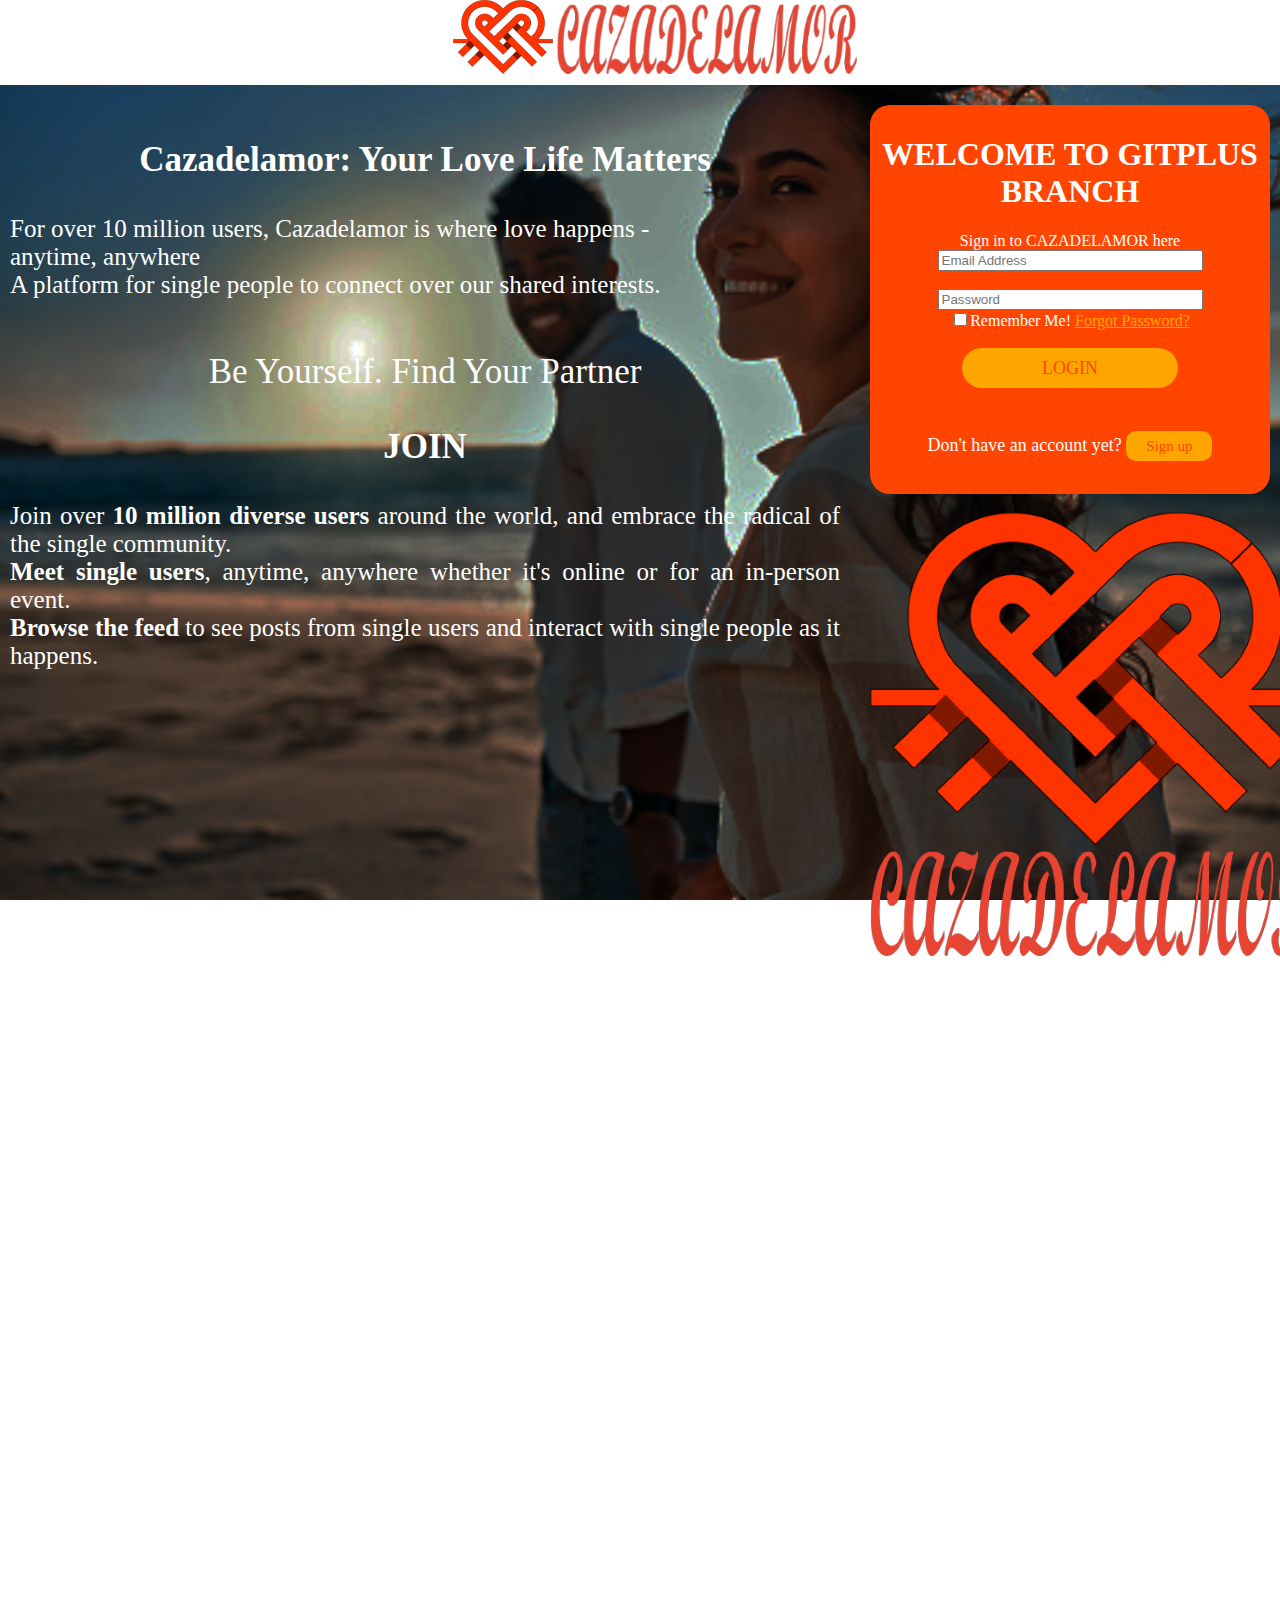
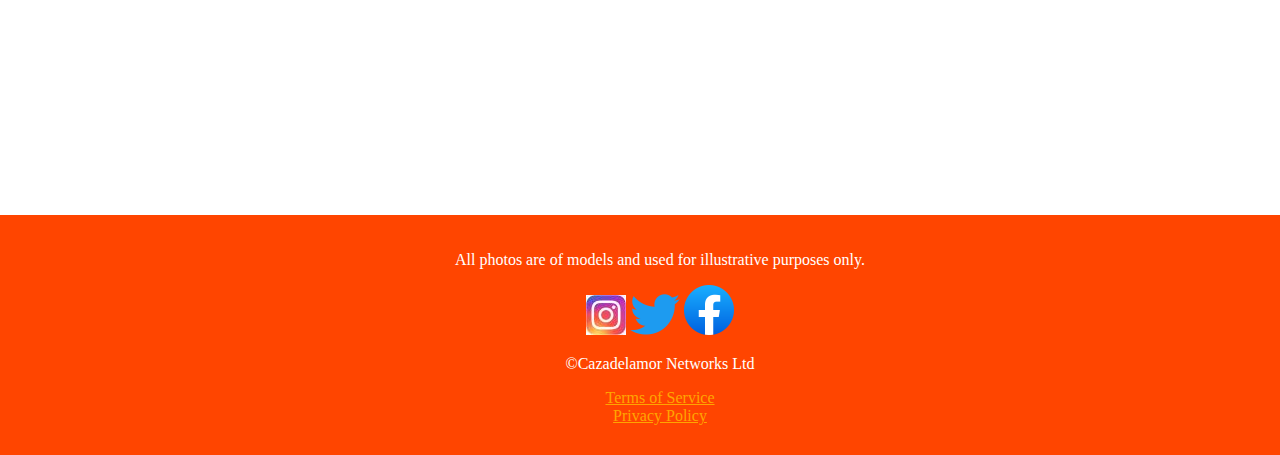
<file: index.html>
<!--qwerty-->
<!DOCTYPE html>
<html lang="en">
<head>
  <meta charset="UTF-8">
  <meta http-equiv="X-UA-Compatible" content="IE=edge">
  <meta name="viewport" content="width=device-width, initial-scale=1.0">
  <link rel="stylesheet" href="css/style.css">
  <title>CAZADELAMOR</title>
</head>
<body>

  <div class="container">
    <nav class="top-bar">
          <img src="picturesandgifs/logo1.png">
          <img src="picturesandgifs/LOGOTEXT1.png">
        
    </nav>
    
     <div class="left-side">
      <p>
        <b>Cazadelamor: Your Love Life Matters</b>
       
      <li>For over 10 million users, Cazadelamor is where love happens - <br />
        anytime, anywhere</li>
      <li>A platform for single people to connect over our shared interests.</li><br />
      
    </p>
    <p>Be Yourself. Find Your Partner</p>
    
      <p>
          <b>JOIN</b>
          <li>Join over <b>10 million diverse users</b> around the world, and embrace the radical of the single community.</li>
          <li><b>Meet single users</b>, anytime, anywhere whether it's online or for an in-person event.</li>
          <li><b>Browse the feed</b> to see posts from single users and interact with single people as it happens.</li>
        </p>
       
     </div>
     <div class="right-side">
      <div class="box">
        <h1>WELCOME TO GITPLUS BRANCH</h1>
        <legend>Sign in to CAZADELAMOR here</legend>
        <input type="text" name="email" size="30" placeholder="Email Address" /><br /><br />
        <input type="password" name="password" required="required" size="30" placeholder="Password" /><br />
        <input type="checkbox" name="remember" value="remember_me" />Remember Me!
        <a href="forgotpassword.html">Forgot Password?</a><br /><br />
        <div class="button"><a href="login">LOGIN</a></div><br />
        <div class="su"><p>Don't have an account yet? <a href="signup.html">Sign up</a></p></div>
      </div><br />
      <img src="picturesandgifs/logo.png"><br />
      <img src="picturesandgifs/LOGOTEXT.png">
     </div>
     
  
      
    
    
     
  </div>
  
  <div class="socials">
    <p>All photos are of models and used for illustrative purposes only.</p>
          <img src="picturesandgifs/ig1.jpg">
          <img src="picturesandgifs/twitter1.png">
          <img src="picturesandgifs/fb.png">
    <p> ©Cazadelamor Networks Ltd</p>      
            <a href="Terms of Service.html">Terms of Service</a><br />
            <a href="Privacy policy.html">Privacy Policy</a>
          
  </div>


</body>
</html>
</file>
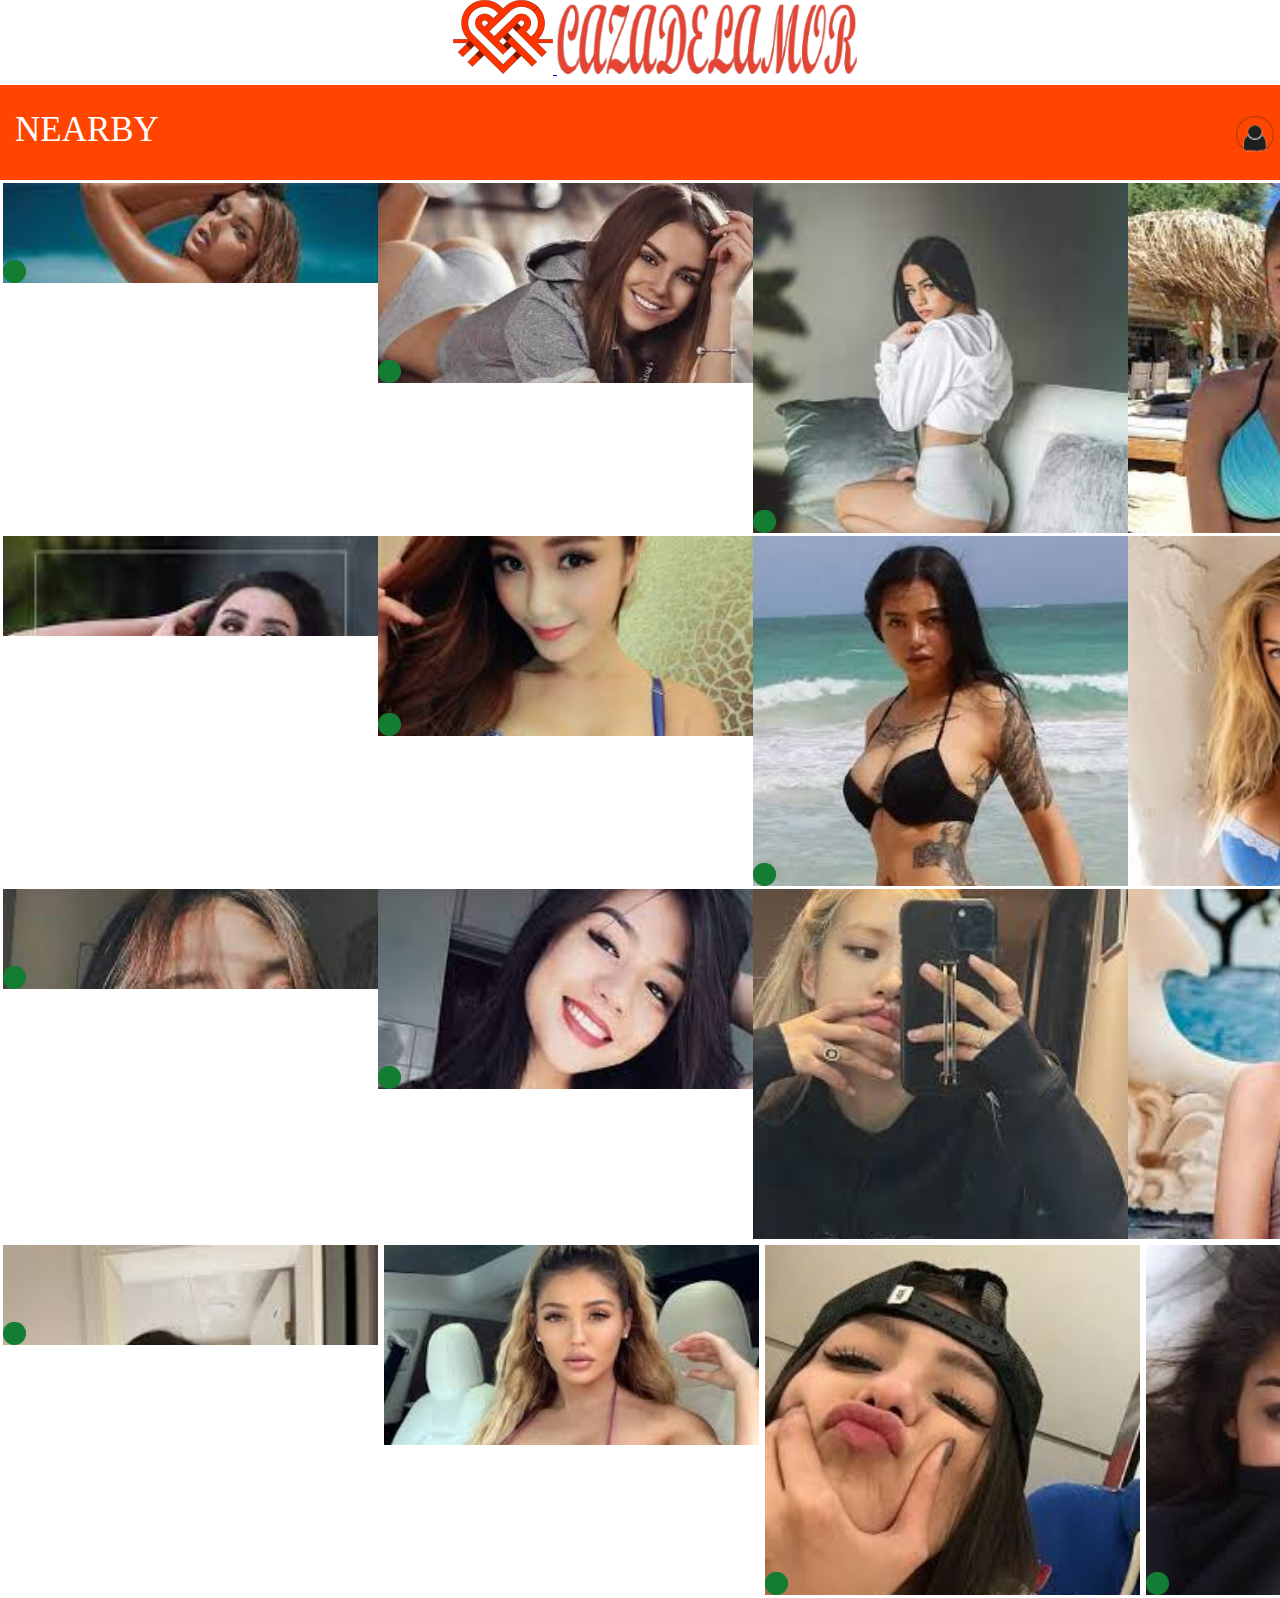
<file: homepage/index.html>
<!DOCTYPE html>
<html lang="en">
<head>
    <meta charset="UTF-8">
    <meta http-equiv="X-UA-Compatible" content="IE=edge">
    <meta name="viewport" content="width=device-width, initial-scale=1.0">
    <link rel="stylesheet" href="../css/homestyle.css">
    <title>CAZADELAMOR</title>
    <script type="text/javascript">
      function togglemenu(){
        document.getElementById('sidebar').classList.toggle('active');
      }
    </script>
</head>
<body>
    <div class="container">
        <nav class="top-bar">
            <a href="#top">
               <img src="../picturesandgifs/logo1.png">
               <img src="../picturesandgifs/LOGOTEXT1.png">
            </a>
      </nav>
      <div class="navbar" id="top">
        <p>NEARBY</p>
        <div class="profile-btn" onclick="togglemenu()">
            <a href="#sidebar"><img src="../picturesandgifs/cvbnm.png"></a>
          </div>
        <div id="sidebar">
            <img src="../picturesandgifs/arrow.png" onclick="togglemenu()">
           <ul>
            <li><img src="../picturesandgifs/images (11).jpg"></li>
            <li><a href="">Edit Profile</a></li>
            <li><a href="">Chat</a></li>
            <li></li>
            <li></li>
            <li></li>
            <li></li>
            <li></li>
            <li></li>
           </ul>
           <a href="">Sign out</a>
        </div>
      </div>
      <div class="profiles-1">
         <a href=""><div class="box-1">
           <img src="../picturesandgifs/greendot1.png">
         </div></a>
         <a href=""><div class="box-2">
          <img src="../picturesandgifs/greendot1.png">
         </div></a>
         <a href=""><div class="box-3">
          <img src="../picturesandgifs/greendot1.png">
         </div></a>
         <a href=""><div class="box-4">

         </div></a>
      </div>
      <div class="profiles-2">
        <a href=""><div class="box-5">
          
        </div></a>
        <a href=""><div class="box-6">
          <img src="../picturesandgifs/greendot1.png">
        </div></a>
        <a href=""><div class="box-7">
          <img src="../picturesandgifs/greendot1.png">
        </div></a>
        <a href=""><div class="box-8">

        </div></a>
        </div>
      <div class="profiles-3">
        <a href=""><div class="box-9">
            <img src="../picturesandgifs/greendot1.png">
         </div></a>
         <a href=""><div class="box-10">
          <img src="../picturesandgifs/greendot1.png">
         </div></a>
         <a href=""><div class="box-11">
           
         </div></a>
         <a href=""><div class="box-12">
 
         </div></a>
      </div>
      <div class="profiles-4">
        <a href=""><div class="box-13">
          <img src="../picturesandgifs/greendot1.png">
       </div></a>
       <a href=""><div class="box-14">
       </div></a>
       <a href=""><div class="box-15">
        <img src="../picturesandgifs/greendot1.png">
       </div></a>
       <a href=""><div class="box-16">
        <img src="../picturesandgifs/greendot1.png">
       </div></a>
    </div>
       
    </div>
</body>
</html>
</file>
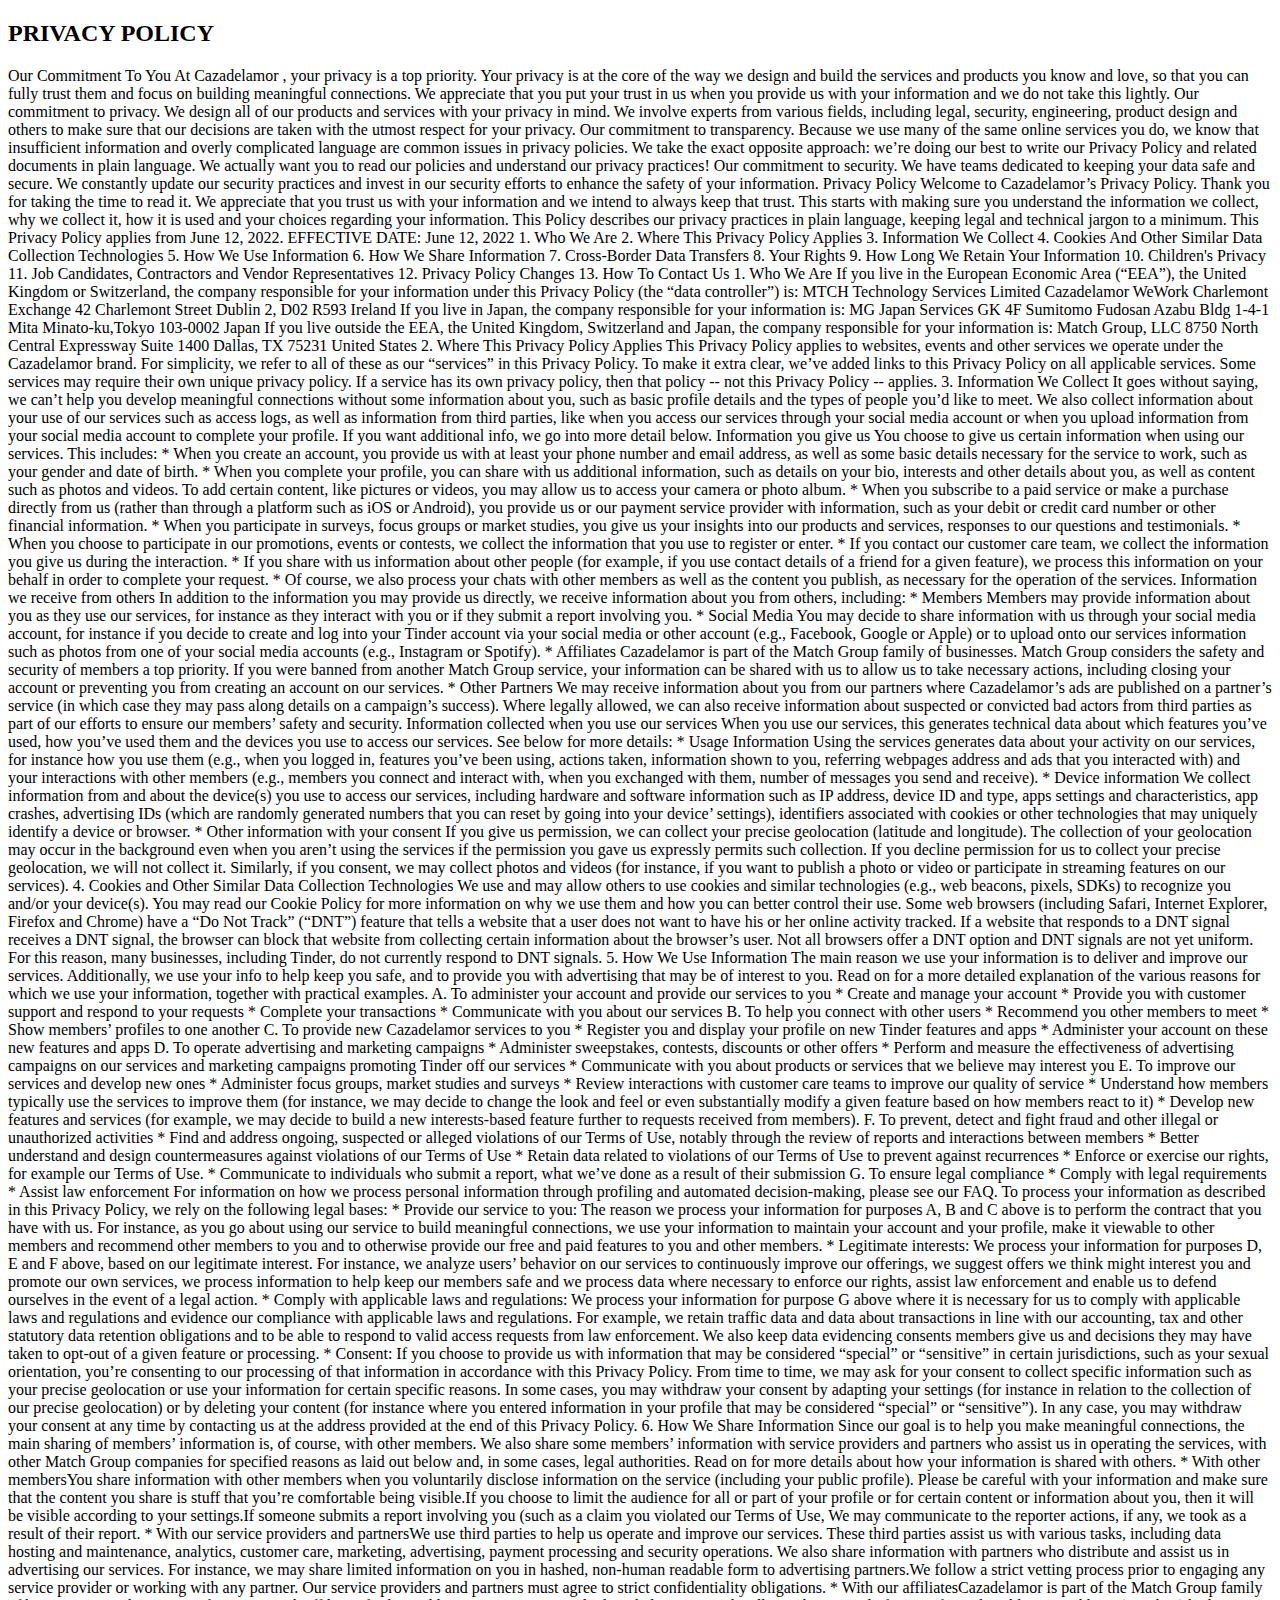
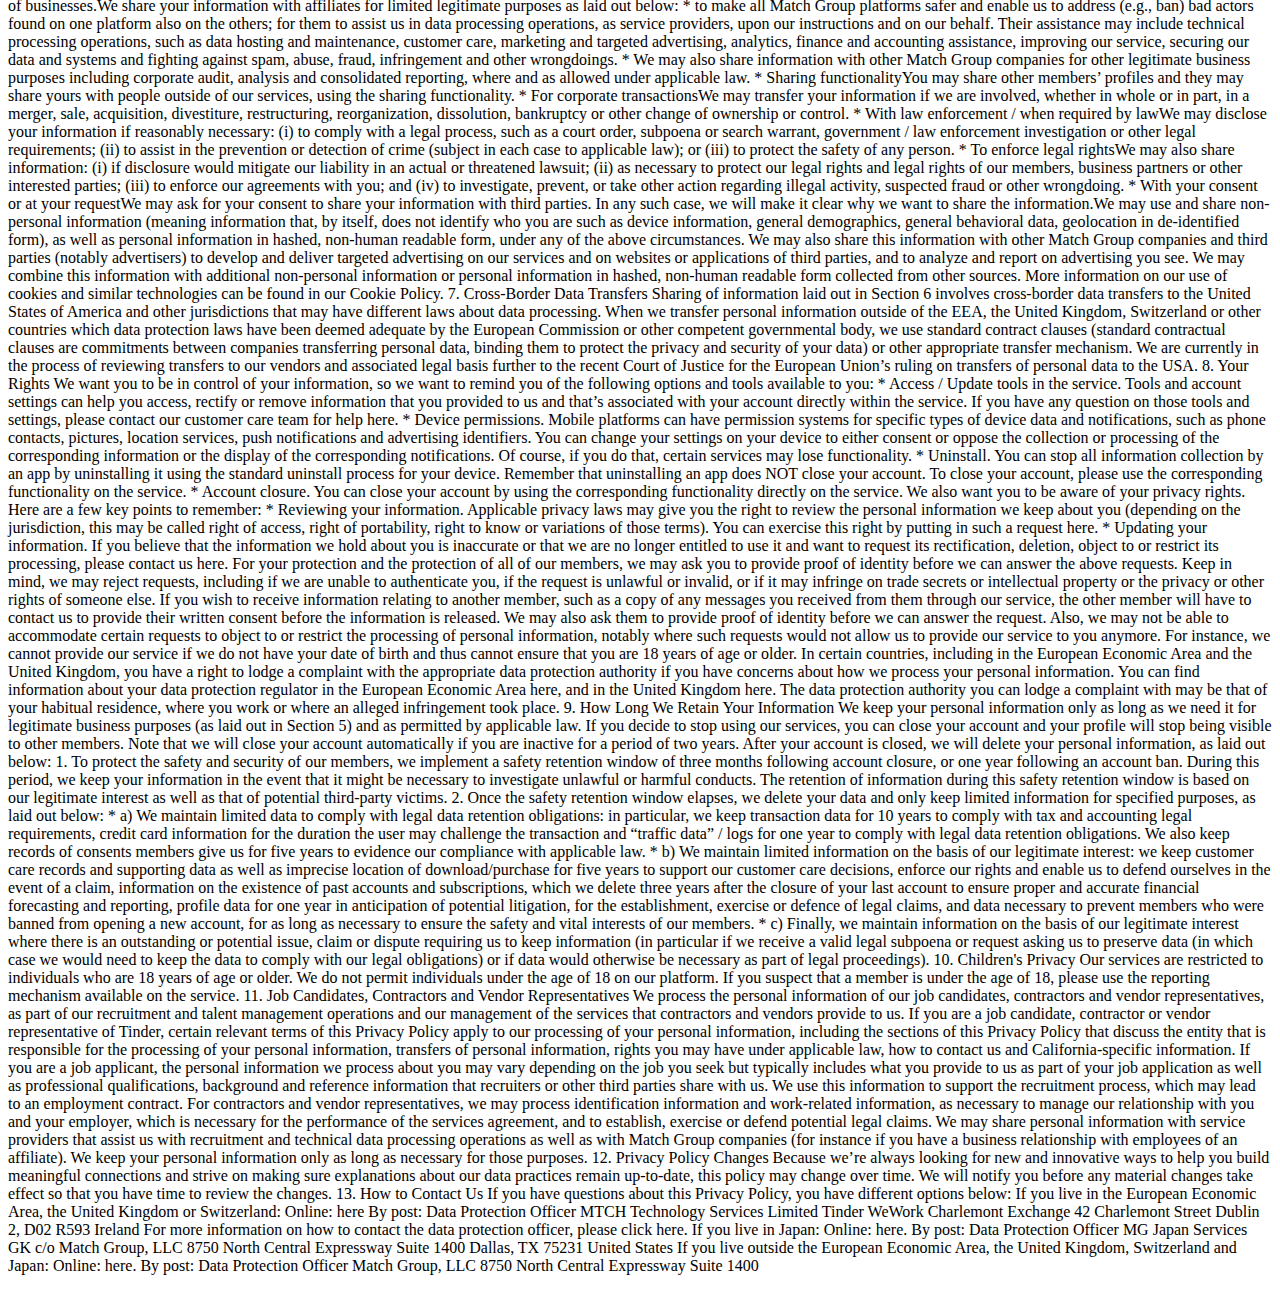
<file: Privacy policy.html>
<!DOCTYPE html>
<html>
    <head>
        <title>Privacy Policy</title>
    </head>
    <body>
        <h2>PRIVACY POLICY</h2>

       <p> Our Commitment To You
        
        At Cazadelamor , your privacy is a top priority. Your privacy is at the core of the way we design and build the services and products you know and love, so that you can fully trust them and focus on building meaningful connections.
        
        We appreciate that you put your trust in us when you provide us with your information and we do not take this lightly.
        
        Our commitment to privacy. We design all of our products and services with your privacy in mind. We involve experts from various fields, including legal, security, engineering, product design and others to make sure that our decisions are taken with the utmost respect for your privacy.
        
        Our commitment to transparency. Because we use many of the same online services you do, we know that insufficient information and overly complicated language are common issues in privacy policies. We take the exact opposite approach: we’re doing our best to write our Privacy Policy and related documents in plain language. We actually want you to read our policies and understand our privacy practices!
        
        Our commitment to security. We have teams dedicated to keeping your data safe and secure. We constantly update our security practices and invest in our security efforts to enhance the safety of your information.
        
         
        
        Privacy Policy
        
        Welcome to Cazadelamor’s Privacy Policy. Thank you for taking the time to read it.
        
        We appreciate that you trust us with your information and we intend to always keep that trust. This starts with making sure you understand the information we collect, why we collect it, how it is used and your choices regarding your information. This Policy describes our privacy practices in plain language, keeping legal and technical jargon to a minimum.
        
        This Privacy Policy applies from June 12, 2022.
        
        EFFECTIVE DATE: June 12, 2022
        
        1. Who We Are
        
        2. Where This Privacy Policy Applies
        
        3. Information We Collect
        
        4. Cookies And Other Similar Data Collection Technologies
        
        5. How We Use Information
        
        6. How We Share Information
        
        7. Cross-Border Data Transfers
        
        8. Your Rights
        
        9. How Long We Retain Your Information
        
        10. Children's Privacy
        
        11. Job Candidates, Contractors and Vendor Representatives
        
        12. Privacy Policy Changes
        
        13. How To Contact Us
        
         
        
        1. Who We Are
        
        If you live in the European Economic Area (“EEA”), the United Kingdom or Switzerland, the company responsible for your information under this Privacy Policy (the “data controller”) is:
        
        MTCH Technology Services Limited
        
        Cazadelamor
        
        WeWork Charlemont Exchange
        
        42 Charlemont Street
        
        Dublin 2, D02 R593
        
        Ireland
        
        If you live in Japan, the company responsible for your information is:
        
        MG Japan Services GK
        
        4F Sumitomo Fudosan Azabu Bldg
        
        1-4-1 Mita
        
        Minato-ku,Tokyo 103-0002
        
        Japan
        
        If you live outside the EEA, the United Kingdom, Switzerland and Japan, the company responsible for your information is:
        
        Match Group, LLC
        
        8750 North Central Expressway
        
        Suite 1400
        
        Dallas, TX 75231
        
        United States
        
        2. Where This Privacy Policy Applies
        
        This Privacy Policy applies to websites, events and other services we operate under the Cazadelamor brand. For simplicity, we refer to all of these as our “services” in this Privacy Policy. To make it extra clear, we’ve added links to this Privacy Policy on all applicable services.
        
        Some services may require their own unique privacy policy. If a service has its own privacy policy, then that policy -- not this Privacy Policy -- applies.
        
        3. Information We Collect
        
        It goes without saying, we can’t help you develop meaningful connections without some information about you, such as basic profile details and the types of people you’d like to meet. We also collect information about your use of our services such as access logs, as well as information from third parties, like when you access our services through your social media account or when you upload information from your social media account to complete your profile. If you want additional info, we go into more detail below.
        
        Information you give us
        
        You choose to give us certain information when using our services. This includes:
        
        * When you create an account, you provide us with at least your phone number and email address, as well as some basic details necessary for the service to work, such as your gender and date of birth.
        
        * When you complete your profile, you can share with us additional information, such as details on your bio, interests and other details about you, as well as content such as photos and videos. To add certain content, like pictures or videos, you may allow us to access your camera or photo album.
        
        * When you subscribe to a paid service or make a purchase directly from us (rather than through a platform such as iOS or Android), you provide us or our payment service provider with information, such as your debit or credit card number or other financial information.
        
        * When you participate in surveys, focus groups or market studies, you give us your insights into our products and services, responses to our questions and testimonials.
        
        * When you choose to participate in our promotions, events or contests, we collect the information that you use to register or enter.
        
        * If you contact our customer care team, we collect the information you give us during the interaction.
        
        * If you share with us information about other people (for example, if you use contact details of a friend for a given feature), we process this information on your behalf in order to complete your request.
        
        * Of course, we also process your chats with other members as well as the content you publish, as necessary for the operation of the services.
        
        Information we receive from others
        
        In addition to the information you may provide us directly, we receive information about you from others, including:
        
        * Members Members may provide information about you as they use our services, for instance as they interact with you or if they submit a report involving you.
        
        * Social Media You may decide to share information with us through your social media account, for instance if you decide to create and log into your Tinder account via your social media or other account (e.g., Facebook, Google or Apple) or to upload onto our services information such as photos from one of your social media accounts (e.g., Instagram or Spotify).
        
        * Affiliates Cazadelamor is part of the Match Group family of businesses. Match Group considers the safety and security of members a top priority. If you were banned from another Match Group service, your information can be shared with us to allow us to take necessary actions, including closing your account or preventing you from creating an account on our services.
        
        * Other Partners We may receive information about you from our partners where Cazadelamor’s ads are published on a partner’s service (in which case they may pass along details on a campaign’s success). Where legally allowed, we can also receive information about suspected or convicted bad actors from third parties as part of our efforts to ensure our members’ safety and security.
        
        Information collected when you use our services
        
        When you use our services, this generates technical data about which features you’ve used, how you’ve used them and the devices you use to access our services. See below for more details:
        
        * Usage Information Using the services generates data about your activity on our services, for instance how you use them (e.g., when you logged in, features you’ve been using, actions taken, information shown to you, referring webpages address and ads that you interacted with) and your interactions with other members (e.g., members you connect and interact with, when you exchanged with them, number of messages you send and receive).
        
        * Device information We collect information from and about the device(s) you use to access our services, including hardware and software information such as IP address, device ID and type, apps settings and characteristics, app crashes, advertising IDs (which are randomly generated numbers that you can reset by going into your device’ settings), identifiers associated with cookies or other technologies that may uniquely identify a device or browser.
        
        * Other information with your consent If you give us permission, we can collect your precise geolocation (latitude and longitude). The collection of your geolocation may occur in the background even when you aren’t using the services if the permission you gave us expressly permits such collection. If you decline permission for us to collect your precise geolocation, we will not collect it. Similarly, if you consent, we may collect photos and videos (for instance, if you want to publish a photo or video or participate in streaming features on our services).
        
        4. Cookies and Other Similar Data Collection Technologies
        
        We use and may allow others to use cookies and similar technologies (e.g., web beacons, pixels, SDKs) to recognize you and/or your device(s). You may read our Cookie Policy for more information on why we use them and how you can better control their use.
        
        Some web browsers (including Safari, Internet Explorer, Firefox and Chrome) have a “Do Not Track” (“DNT”) feature that tells a website that a user does not want to have his or her online activity tracked. If a website that responds to a DNT signal receives a DNT signal, the browser can block that website from collecting certain information about the browser’s user. Not all browsers offer a DNT option and DNT signals are not yet uniform. For this reason, many businesses, including Tinder, do not currently respond to DNT signals.
        
        5. How We Use Information
        
        The main reason we use your information is to deliver and improve our services. Additionally, we use your info to help keep you safe, and to provide you with advertising that may be of interest to you. Read on for a more detailed explanation of the various reasons for which we use your information, together with practical examples.
        
        A. To administer your account and provide our services to you
        
        * Create and manage your account
        
        * Provide you with customer support and respond to your requests
        
        * Complete your transactions
        
        * Communicate with you about our services
        
        B. To help you connect with other users
        
        * Recommend you other members to meet
        
        * Show members’ profiles to one another
        
        C. To provide new Cazadelamor services to you
        
        * Register you and display your profile on new Tinder features and apps
        
        * Administer your account on these new features and apps
        
        D. To operate advertising and marketing campaigns
        
        * Administer sweepstakes, contests, discounts or other offers
        
        * Perform and measure the effectiveness of advertising campaigns on our services and marketing campaigns promoting Tinder off our services
        
        * Communicate with you about products or services that we believe may interest you
        
        E. To improve our services and develop new ones
        
        * Administer focus groups, market studies and surveys
        
        * Review interactions with customer care teams to improve our quality of service
        
        * Understand how members typically use the services to improve them (for instance, we may decide to change the look and feel or even substantially modify a given feature based on how members react to it)
        
        * Develop new features and services (for example, we may decide to build a new interests-based feature further to requests received from members).
        
        F. To prevent, detect and fight fraud and other illegal or unauthorized activities
        
        * Find and address ongoing, suspected or alleged violations of our Terms of Use, notably through the review of reports and interactions between members
        
        * Better understand and design countermeasures against violations of our Terms of Use
        
        * Retain data related to violations of our Terms of Use to prevent against recurrences
        
        * Enforce or exercise our rights, for example our Terms of Use.
        
        * Communicate to individuals who submit a report, what we’ve done as a result of their submission
        
        G. To ensure legal compliance
        
        * Comply with legal requirements
        
        * Assist law enforcement
        
        For information on how we process personal information through profiling and automated decision-making, please see our FAQ.
        
        To process your information as described in this Privacy Policy, we rely on the following legal bases:
        
        * Provide our service to you: The reason we process your information for purposes A, B and C above is to perform the contract that you have with us. For instance, as you go about using our service to build meaningful connections, we use your information to maintain your account and your profile, make it viewable to other members and recommend other members to you and to otherwise provide our free and paid features to you and other members.
        
        * Legitimate interests: We process your information for purposes D, E and F above, based on our legitimate interest. For instance, we analyze users’ behavior on our services to continuously improve our offerings, we suggest offers we think might interest you and promote our own services, we process information to help keep our members safe and we process data where necessary to enforce our rights, assist law enforcement and enable us to defend ourselves in the event of a legal action.
        
        * Comply with applicable laws and regulations: We process your information for purpose G above where it is necessary for us to comply with applicable laws and regulations and evidence our compliance with applicable laws and regulations. For example, we retain traffic data and data about transactions in line with our accounting, tax and other statutory data retention obligations and to be able to respond to valid access requests from law enforcement. We also keep data evidencing consents members give us and decisions they may have taken to opt-out of a given feature or processing.
        
        * Consent: If you choose to provide us with information that may be considered “special” or “sensitive” in certain jurisdictions, such as your sexual orientation, you’re consenting to our processing of that information in accordance with this Privacy Policy. From time to time, we may ask for your consent to collect specific information such as your precise geolocation or use your information for certain specific reasons. In some cases, you may withdraw your consent by adapting your settings (for instance in relation to the collection of our precise geolocation) or by deleting your content (for instance where you entered information in your profile that may be considered “special” or “sensitive”). In any case, you may withdraw your consent at any time by contacting us at the address provided at the end of this Privacy Policy.
        
        6. How We Share Information
        
        Since our goal is to help you make meaningful connections, the main sharing of members’ information is, of course, with other members. We also share some members’ information with service providers and partners who assist us in operating the services, with other Match Group companies for specified reasons as laid out below and, in some cases, legal authorities. Read on for more details about how your information is shared with others.
        
        * With other membersYou share information with other members when you voluntarily disclose information on the service (including your public profile). Please be careful with your information and make sure that the content you share is stuff that you’re comfortable being visible.If you choose to limit the audience for all or part of your profile or for certain content or information about you, then it will be visible according to your settings.If someone submits a report involving you (such as a claim you violated our Terms of Use, We may communicate to the reporter actions, if any, we took as a result of their report.
        
        * With our service providers and partnersWe use third parties to help us operate and improve our services. These third parties assist us with various tasks, including data hosting and maintenance, analytics, customer care, marketing, advertising, payment processing and security operations. We also share information with partners who distribute and assist us in advertising our services. For instance, we may share limited information on you in hashed, non-human readable form to advertising partners.We follow a strict vetting process prior to engaging any service provider or working with any partner. Our service providers and partners must agree to strict confidentiality obligations.
        
        * With our affiliatesCazadelamor is part of the Match Group family of businesses.We share your information with affiliates for limited legitimate purposes as laid out below:
        
            * to make all Match Group platforms safer and enable us to address (e.g., ban) bad actors found on one platform also on the others; for them to assist us in data processing operations, as service providers, upon our instructions and on our behalf. Their assistance may include technical processing operations, such as data hosting and maintenance, customer care, marketing and targeted advertising, analytics, finance and accounting assistance, improving our service, securing our data and systems and fighting against spam, abuse, fraud, infringement and other wrongdoings.
        
            * We may also share information with other Match Group companies for other legitimate business purposes including corporate audit, analysis and consolidated reporting, where and as allowed under applicable law.
        
        * Sharing functionalityYou may share other members’ profiles and they may share yours with people outside of our services, using the sharing functionality.
        
        * For corporate transactionsWe may transfer your information if we are involved, whether in whole or in part, in a merger, sale, acquisition, divestiture, restructuring, reorganization, dissolution, bankruptcy or other change of ownership or control.
        
        * With law enforcement / when required by lawWe may disclose your information if reasonably necessary: (i) to comply with a legal process, such as a court order, subpoena or search warrant, government / law enforcement investigation or other legal requirements; (ii) to assist in the prevention or detection of crime (subject in each case to applicable law); or (iii) to protect the safety of any person.
        
        * To enforce legal rightsWe may also share information: (i) if disclosure would mitigate our liability in an actual or threatened lawsuit; (ii) as necessary to protect our legal rights and legal rights of our members, business partners or other interested parties; (iii) to enforce our agreements with you; and (iv) to investigate, prevent, or take other action regarding illegal activity, suspected fraud or other wrongdoing.
        
        * With your consent or at your requestWe may ask for your consent to share your information with third parties. In any such case, we will make it clear why we want to share the information.We may use and share non-personal information (meaning information that, by itself, does not identify who you are such as device information, general demographics, general behavioral data, geolocation in de-identified form), as well as personal information in hashed, non-human readable form, under any of the above circumstances. We may also share this information with other Match Group companies and third parties (notably advertisers) to develop and deliver targeted advertising on our services and on websites or applications of third parties, and to analyze and report on advertising you see. We may combine this information with additional non-personal information or personal information in hashed, non-human readable form collected from other sources. More information on our use of cookies and similar technologies can be found in our Cookie Policy.
        
        7. Cross-Border Data Transfers
        
        Sharing of information laid out in Section 6 involves cross-border data transfers to the United States of America and other jurisdictions that may have different laws about data processing. When we transfer personal information outside of the EEA, the United Kingdom, Switzerland or other countries which data protection laws have been deemed adequate by the European Commission or other competent governmental body, we use standard contract clauses (standard contractual clauses are commitments between companies transferring personal data, binding them to protect the privacy and security of your data) or other appropriate transfer mechanism. We are currently in the process of reviewing transfers to our vendors and associated legal basis further to the recent Court of Justice for the European Union’s ruling on transfers of personal data to the USA.
        
        8. Your Rights
        
        We want you to be in control of your information, so we want to remind you of the following options and tools available to you:
        
        * Access / Update tools in the service. Tools and account settings can help you access, rectify or remove information that you provided to us and that’s associated with your account directly within the service. If you have any question on those tools and settings, please contact our customer care team for help here.
        
        * Device permissions. Mobile platforms can have permission systems for specific types of device data and notifications, such as phone contacts, pictures, location services, push notifications and advertising identifiers. You can change your settings on your device to either consent or oppose the collection or processing of the corresponding information or the display of the corresponding notifications. Of course, if you do that, certain services may lose functionality.
        
        * Uninstall. You can stop all information collection by an app by uninstalling it using the standard uninstall process for your device. Remember that uninstalling an app does NOT close your account. To close your account, please use the corresponding functionality on the service.
        
        * Account closure. You can close your account by using the corresponding functionality directly on the service.
        
        We also want you to be aware of your privacy rights. Here are a few key points to remember:
        
        * Reviewing your information. Applicable privacy laws may give you the right to review the personal information we keep about you (depending on the jurisdiction, this may be called right of access, right of portability, right to know or variations of those terms). You can exercise this right by putting in such a request here.
        
        * Updating your information. If you believe that the information we hold about you is inaccurate or that we are no longer entitled to use it and want to request its rectification, deletion, object to or restrict its processing, please contact us here.
        
        For your protection and the protection of all of our members, we may ask you to provide proof of identity before we can answer the above requests.
        
        Keep in mind, we may reject requests, including if we are unable to authenticate you, if the request is unlawful or invalid, or if it may infringe on trade secrets or intellectual property or the privacy or other rights of someone else. If you wish to receive information relating to another member, such as a copy of any messages you received from them through our service, the other member will have to contact us to provide their written consent before the information is released. We may also ask them to provide proof of identity before we can answer the request.
        
        Also, we may not be able to accommodate certain requests to object to or restrict the processing of personal information, notably where such requests would not allow us to provide our service to you anymore. For instance, we cannot provide our service if we do not have your date of birth and thus cannot ensure that you are 18 years of age or older.
        
        In certain countries, including in the European Economic Area and the United Kingdom, you have a right to lodge a complaint with the appropriate data protection authority if you have concerns about how we process your personal information. You can find information about your data protection regulator in the European Economic Area here, and in the United Kingdom here. The data protection authority you can lodge a complaint with may be that of your habitual residence, where you work or where an alleged infringement took place.
        
        9. How Long We Retain Your Information
        
        We keep your personal information only as long as we need it for legitimate business purposes (as laid out in Section 5) and as permitted by applicable law. If you decide to stop using our services, you can close your account and your profile will stop being visible to other members. Note that we will close your account automatically if you are inactive for a period of two years. After your account is closed, we will delete your personal information, as laid out below:
        
        1. To protect the safety and security of our members, we implement a safety retention window of three months following account closure, or one year following an account ban. During this period, we keep your information in the event that it might be necessary to investigate unlawful or harmful conducts. The retention of information during this safety retention window is based on our legitimate interest as well as that of potential third-party victims.
        
        2. Once the safety retention window elapses, we delete your data and only keep limited information for specified purposes, as laid out below:
        
            * a) We maintain limited data to comply with legal data retention obligations: in particular, we keep transaction data for 10 years to comply with tax and accounting legal requirements, credit card information for the duration the user may challenge the transaction and “traffic data” / logs for one year to comply with legal data retention obligations. We also keep records of consents members give us for five years to evidence our compliance with applicable law.
        
            * b) We maintain limited information on the basis of our legitimate interest: we keep customer care records and supporting data as well as imprecise location of download/purchase for five years to support our customer care decisions, enforce our rights and enable us to defend ourselves in the event of a claim, information on the existence of past accounts and subscriptions, which we delete three years after the closure of your last account to ensure proper and accurate financial forecasting and reporting, profile data for one year in anticipation of potential litigation, for the establishment, exercise or defence of legal claims, and data necessary to prevent members who were banned from opening a new account, for as long as necessary to ensure the safety and vital interests of our members.
        
            * c) Finally, we maintain information on the basis of our legitimate interest where there is an outstanding or potential issue, claim or dispute requiring us to keep information (in particular if we receive a valid legal subpoena or request asking us to preserve data (in which case we would need to keep the data to comply with our legal obligations) or if data would otherwise be necessary as part of legal proceedings).
        
        10. Children's Privacy
        
        Our services are restricted to individuals who are 18 years of age or older. We do not permit individuals under the age of 18 on our platform. If you suspect that a member is under the age of 18, please use the reporting mechanism available on the service.
        
        11. Job Candidates, Contractors and Vendor Representatives
        
        We process the personal information of our job candidates, contractors and vendor representatives, as part of our recruitment and talent management operations and our management of the services that contractors and vendors provide to us. If you are a job candidate, contractor or vendor representative of Tinder, certain relevant terms of this Privacy Policy apply to our processing of your personal information, including the sections of this Privacy Policy that discuss the entity that is responsible for the processing of your personal information, transfers of personal information, rights you may have under applicable law, how to contact us and California-specific information.
        
        If you are a job applicant, the personal information we process about you may vary depending on the job you seek but typically includes what you provide to us as part of your job application as well as professional qualifications, background and reference information that recruiters or other third parties share with us. We use this information to support the recruitment process, which may lead to an employment contract. For contractors and vendor representatives, we may process identification information and work-related information, as necessary to manage our relationship with you and your employer, which is necessary for the performance of the services agreement, and to establish, exercise or defend potential legal claims. We may share personal information with service providers that assist us with recruitment and technical data processing operations as well as with Match Group companies (for instance if you have a business relationship with employees of an affiliate). We keep your personal information only as long as necessary for those purposes.
        
        12. Privacy Policy Changes
        
        Because we’re always looking for new and innovative ways to help you build meaningful connections and strive on making sure explanations about our data practices remain up-to-date, this policy may change over time. We will notify you before any material changes take effect so that you have time to review the changes.
        
        13. How to Contact Us
        
        If you have questions about this Privacy Policy, you have different options below:
        
        If you live in the European Economic Area, the United Kingdom or Switzerland:
        
        Online: here
        
        By post:
        
        Data Protection Officer
        
        MTCH Technology Services Limited
        
        Tinder
        
        WeWork Charlemont Exchange
        
        42 Charlemont Street
        
        Dublin 2, D02 R593
        
        Ireland
        
        For more information on how to contact the data protection officer, please click here.
        
        If you live in Japan:
        
        Online: here.
        
        By post:
        
        Data Protection Officer
        
        MG Japan Services GK
        
        c/o Match Group, LLC
        
        8750 North Central Expressway
        
        Suite 1400
        
        Dallas, TX 75231
        
        United States
        
        If you live outside the European Economic Area, the United Kingdom, Switzerland and Japan:
        
        Online: here.
        
        By post:
        
        Data Protection Officer
        
        Match Group, LLC
        
        8750 North Central Expressway
        
        Suite 1400</p>
    </body>
</html>
</file>
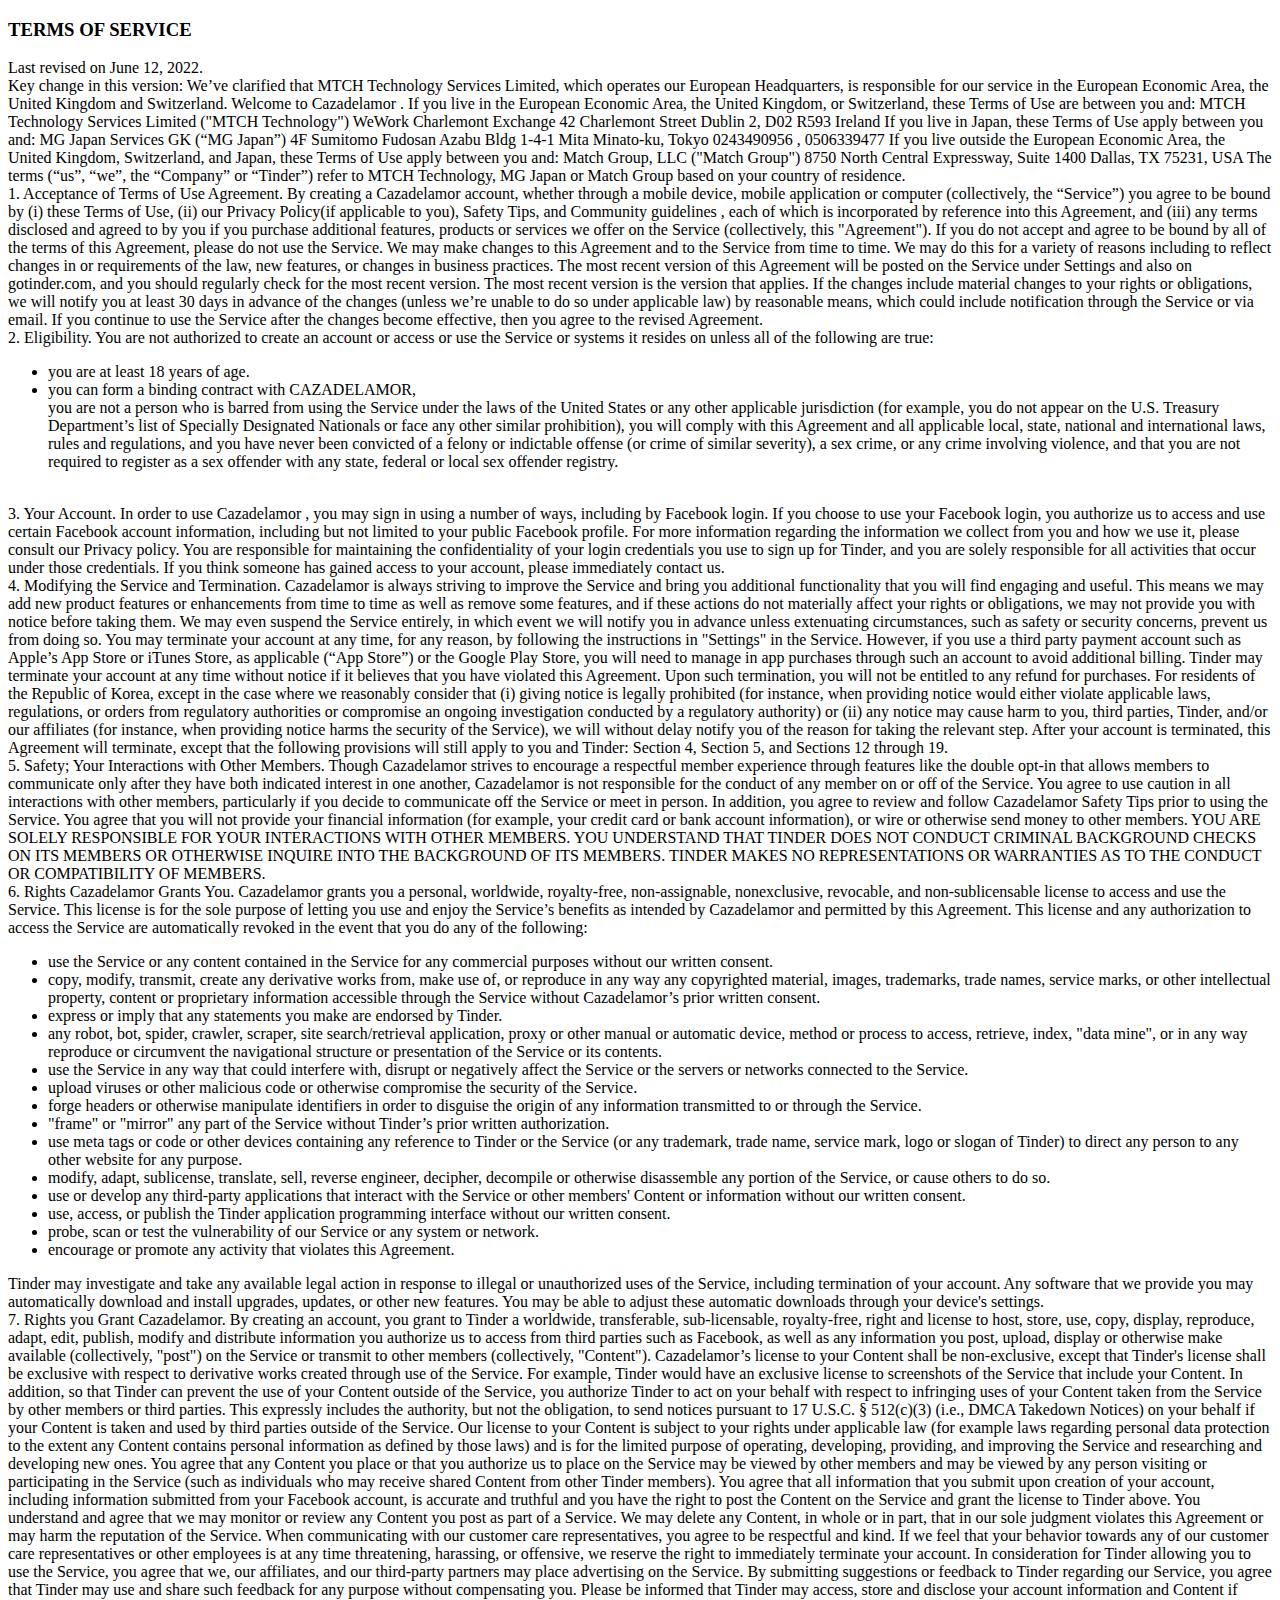
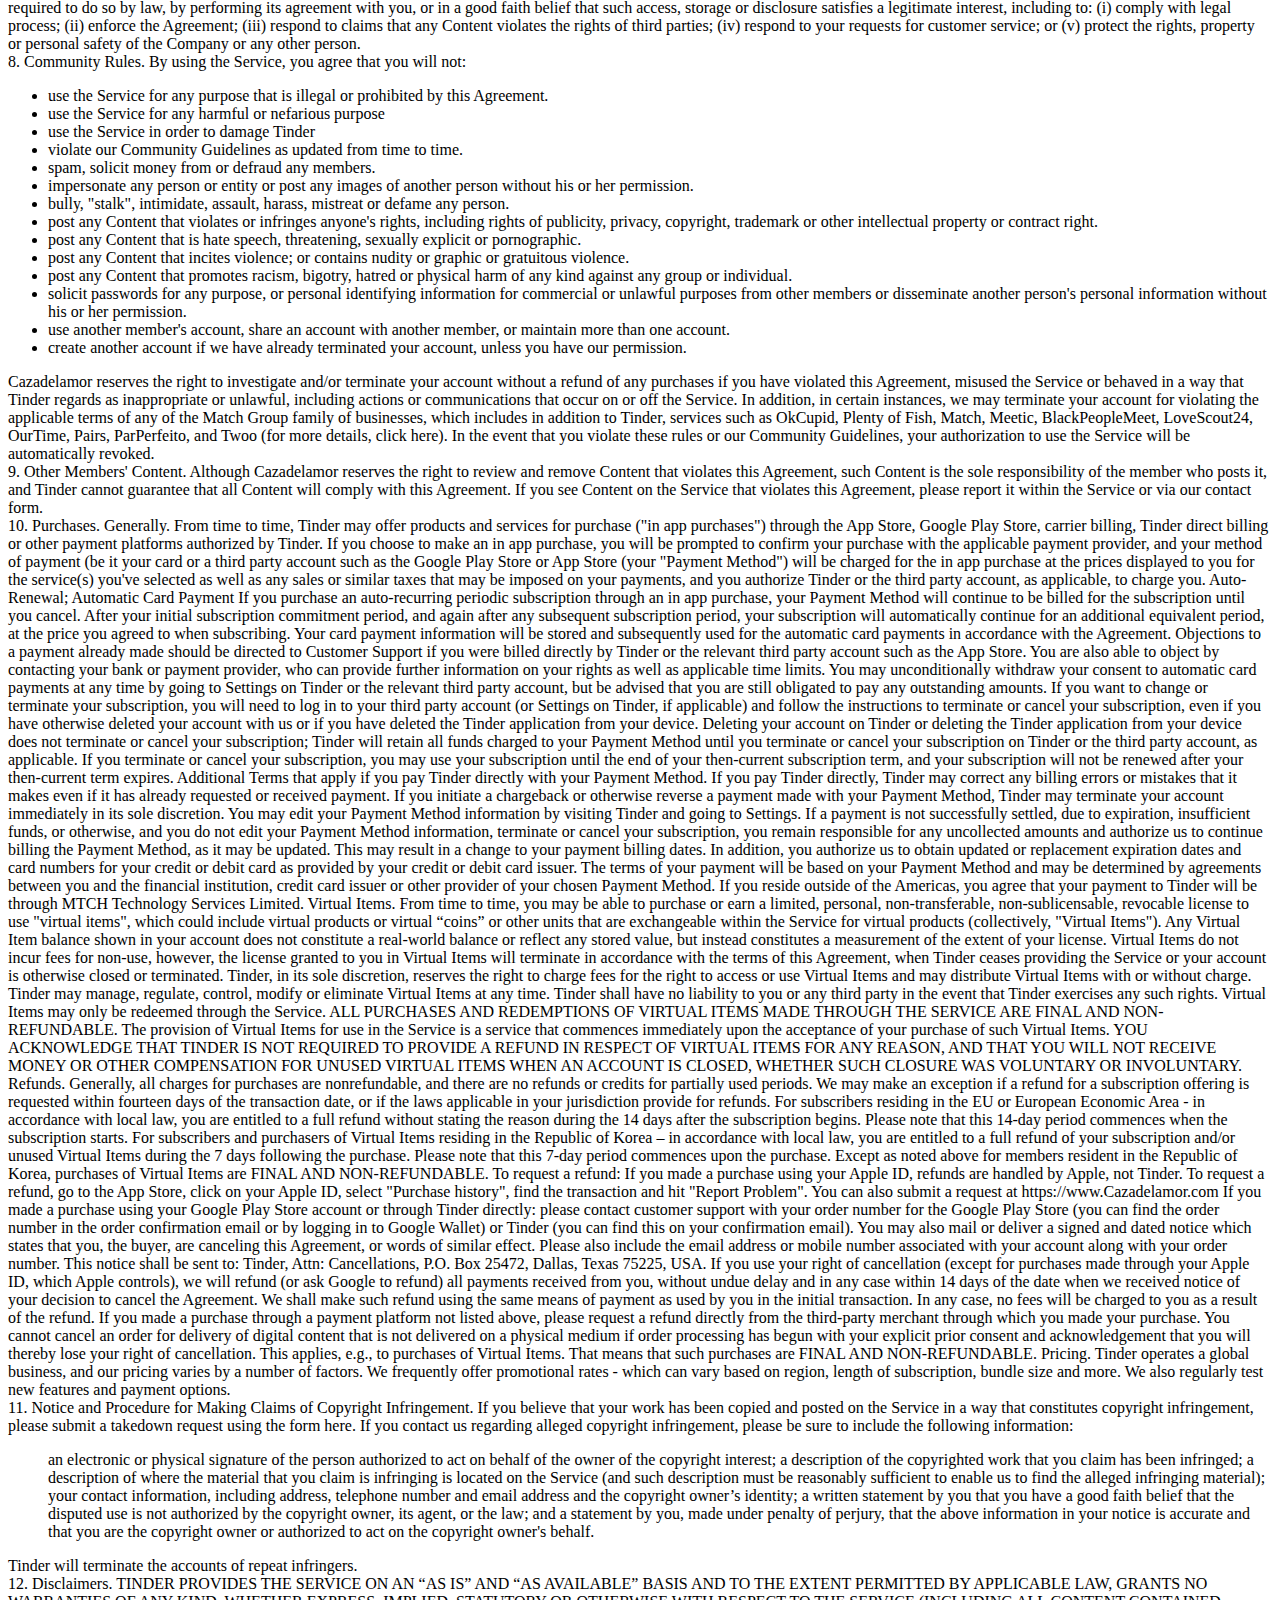
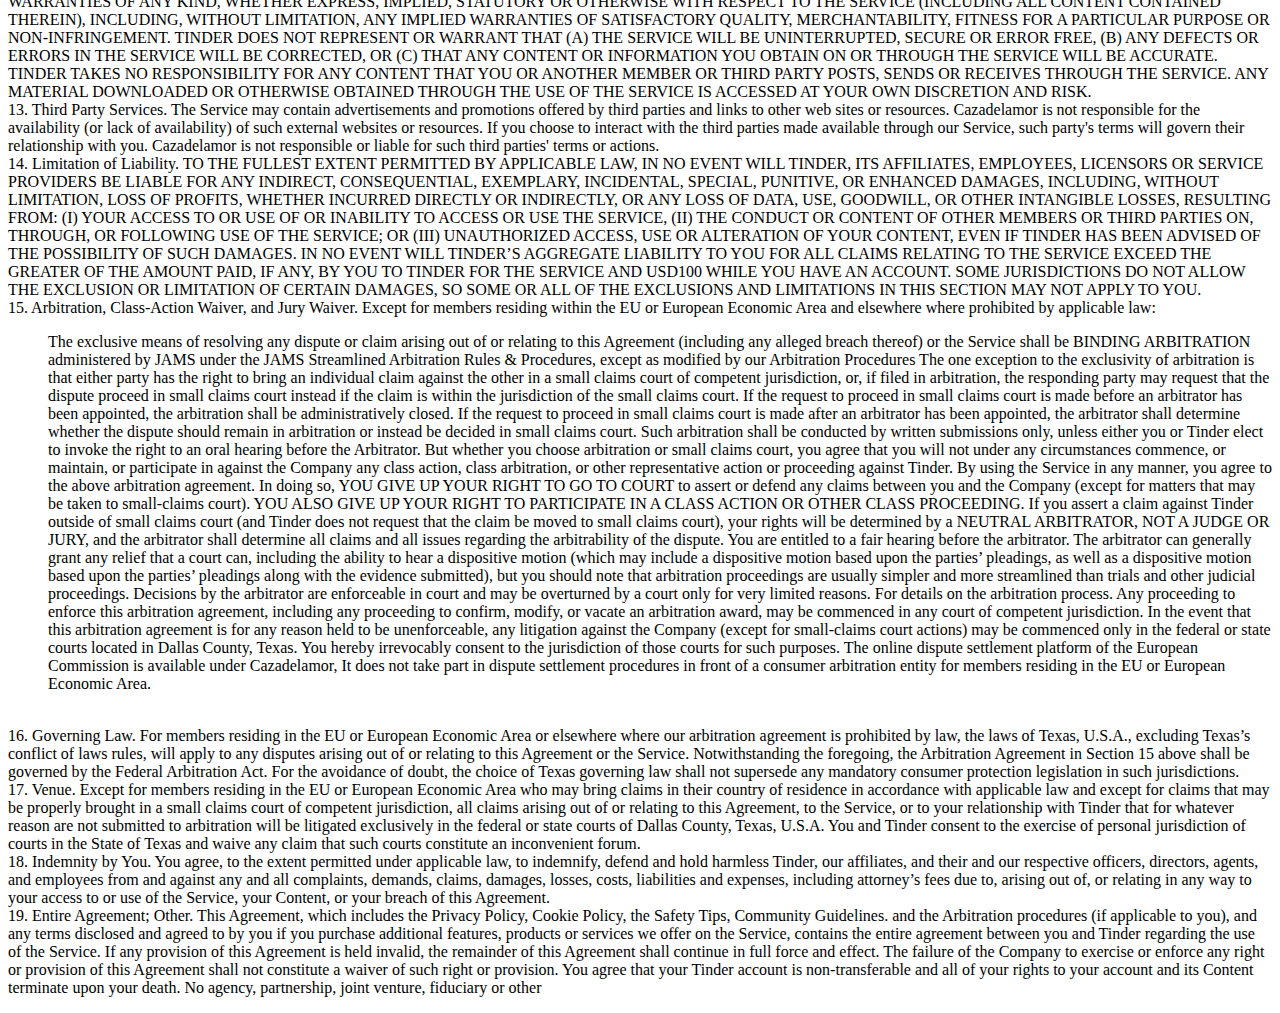
<file: Terms of Service.html>
<!DOCTYPE html>
<html>
    <head>
        <title>Terms of Service</title>
    </head>
    <body>
        <h3>TERMS OF SERVICE</h3>
        <p>Last revised on June 12, 2022.<br /> 
            Key change in this version: We’ve clarified that MTCH Technology Services Limited, which operates our European Headquarters, is responsible for our service in the European Economic Area, the United Kingdom and Switzerland.

            Welcome to Cazadelamor . If you live in the European Economic Area, the United Kingdom, or Switzerland, these Terms of Use are between you and:
            MTCH Technology Services Limited ("MTCH Technology") WeWork Charlemont Exchange 42 Charlemont Street Dublin 2, D02 R593 Ireland
            If you live in Japan, these Terms of Use apply between you and:
            MG Japan Services GK (“MG Japan”) 4F Sumitomo Fudosan Azabu Bldg 1-4-1 Mita Minato-ku, Tokyo 0243490956 , 0506339477 
            If you live outside the European Economic Area, the United Kingdom, Switzerland, and Japan, these Terms of Use apply between you and:
            Match Group, LLC ("Match Group") 8750 North Central Expressway, Suite 1400 Dallas, TX 75231, USA
            The terms (“us”, “we”, the “Company” or “Tinder”) refer to MTCH Technology, MG Japan or Match Group based on your country of residence.<br />
            1. Acceptance of Terms of Use Agreement.
            By creating a Cazadelamor account, whether through a mobile device, mobile application or computer (collectively, the “Service”) you agree to be bound by (i) these Terms of Use, (ii) our Privacy Policy(if applicable to you), Safety Tips, and Community guidelines , each of which is incorporated by reference into this Agreement, and (iii) any terms disclosed and agreed to by you if you purchase additional features, products or services we offer on the Service (collectively, this "Agreement"). If you do not accept and agree to be bound by all of the terms of this Agreement, please do not use the Service.
            We may make changes to this Agreement and to the Service from time to time. We may do this for a variety of reasons including to reflect changes in or requirements of the law, new features, or changes in business practices. The most recent version of this Agreement will be posted on the Service under Settings and also on gotinder.com, and you should regularly check for the most recent version. The most recent version is the version that applies. If the changes include material changes to your rights or obligations, we will notify you at least 30 days in advance of the changes (unless we’re unable to do so under applicable law) by reasonable means, which could include notification through the Service or via email. If you continue to use the Service after the changes become effective, then you agree to the revised Agreement.<br />
            2. Eligibility.
            You are not authorized to create an account or access or use the Service or systems it resides on unless all of the following are true:
            <ul>
                <li> you are at least 18 years of age.</li>
                <li>you can form a binding contract with CAZADELAMOR,</li>
             you are not a person who is barred from using the Service under the laws of the United States or any other applicable jurisdiction (for example, you do not appear on the U.S. Treasury Department’s list of Specially Designated Nationals or face any other similar prohibition),
             you will comply with this Agreement and all applicable local, state, national and international laws, rules and regulations, and
             you have never been convicted of a felony or indictable offense (or crime of similar severity), a sex crime, or any crime involving violence, and that you are not required to register as a sex offender with any state, federal or local sex offender registry.</ul>
             <br />
            3. Your Account.
            In order to use Cazadelamor , you may sign in using a number of ways, including by Facebook login. If you choose to use your Facebook login, you authorize us to access and use certain Facebook account information, including but not limited to your public Facebook profile. For more information regarding the information we collect from you and how we use it, please consult our Privacy policy. 
            You are responsible for maintaining the confidentiality of your login credentials you use to sign up for Tinder, and you are solely responsible for all activities that occur under those credentials. If you think someone has gained access to your account, please immediately contact us. 
            <br />4. Modifying the Service and Termination.
            Cazadelamor is always striving to improve the Service and bring you additional functionality that you will find engaging and useful. This means we may add new product features or enhancements from time to time as well as remove some features, and if these actions do not materially affect your rights or obligations, we may not provide you with notice before taking them. We may even suspend the Service entirely, in which event we will notify you in advance unless extenuating circumstances, such as safety or security concerns, prevent us from doing so.
            You may terminate your account at any time, for any reason, by following the instructions in "Settings" in the Service. However, if you use a third party payment account such as Apple’s App Store or iTunes Store, as applicable (“App Store”) or the Google Play Store, you will need to manage in app purchases through such an account to avoid additional billing. Tinder may terminate your account at any time without notice if it believes that you have violated this Agreement. Upon such termination, you will not be entitled to any refund for purchases.
            For residents of the Republic of Korea, except in the case where we reasonably consider that (i) giving notice is legally prohibited (for instance, when providing notice would either violate applicable laws, regulations, or orders from regulatory authorities or compromise an ongoing investigation conducted by a regulatory authority) or (ii) any notice may cause harm to you, third parties, Tinder, and/or our affiliates (for instance, when providing notice harms the security of the Service), we will without delay notify you of the reason for taking the relevant step.
            After your account is terminated, this Agreement will terminate, except that the following provisions will still apply to you and Tinder: Section 4, Section 5, and Sections 12 through 19.
            <br />5. Safety; Your Interactions with Other Members.
            Though Cazadelamor strives to encourage a respectful member experience through features like the double opt-in that allows members to communicate only after they have both indicated interest in one another, Cazadelamor is not responsible for the conduct of any member on or off of the Service. You agree to use caution in all interactions with other members, particularly if you decide to communicate off the Service or meet in person. In addition, you agree to review and follow Cazadelamor Safety Tips prior to using the Service. You agree that you will not provide your financial information (for example, your credit card or bank account information), or wire or otherwise send money to other members.
            YOU ARE SOLELY RESPONSIBLE FOR YOUR INTERACTIONS WITH OTHER MEMBERS. YOU UNDERSTAND THAT TINDER DOES NOT CONDUCT CRIMINAL BACKGROUND CHECKS ON ITS MEMBERS OR OTHERWISE INQUIRE INTO THE BACKGROUND OF ITS MEMBERS. TINDER MAKES NO REPRESENTATIONS OR WARRANTIES AS TO THE CONDUCT OR COMPATIBILITY OF MEMBERS.
            <br />6. Rights Cazadelamor Grants You.
            Cazadelamor grants you a personal, worldwide, royalty-free, non-assignable, nonexclusive, revocable, and non-sublicensable license to access and use the Service. This license is for the sole purpose of letting you use and enjoy the Service’s benefits as intended by Cazadelamor and permitted by this Agreement. This license and any authorization to access the Service are automatically revoked in the event that you do any of the following:
            <ul> <li>use the Service or any content contained in the Service for any commercial purposes without our written consent.</li>
             <li>copy, modify, transmit, create any derivative works from, make use of, or reproduce in any way any copyrighted material, images, trademarks, trade names, service marks, or other intellectual property, content or proprietary information accessible through the Service without Cazadelamor’s prior written consent.</li>
            <li> express or imply that any statements you make are endorsed by Tinder.</li>
             <li> any robot, bot, spider, crawler, scraper, site search/retrieval application, proxy or other manual or automatic device, method or process to access, retrieve, index, "data mine", or in any way reproduce or circumvent the navigational structure or presentation of the Service or its contents.</li>
             <li>use the Service in any way that could interfere with, disrupt or negatively affect the Service or the servers or networks connected to the Service.</li>
            <li> upload viruses or other malicious code or otherwise compromise the security of the Service.</li>
            <li> forge headers or otherwise manipulate identifiers in order to disguise the origin of any information transmitted to or through the Service.</li>
            <li> "frame" or "mirror" any part of the Service without Tinder’s prior written authorization.</li>
            <li> use meta tags or code or other devices containing any reference to Tinder or the Service (or any trademark, trade name, service mark, logo or slogan of Tinder) to direct any person to any other website for any purpose.</li>
            <li> modify, adapt, sublicense, translate, sell, reverse engineer, decipher, decompile or otherwise disassemble any portion of the Service, or cause others to do so.</li>
             <li>use or develop any third-party applications that interact with the Service or other members' Content or information without our written consent.</li>
             <li>use, access, or publish the Tinder application programming interface without our written consent.</li>
             <li>probe, scan or test the vulnerability of our Service or any system or network.</li>
            <li> encourage or promote any activity that violates this Agreement.</li></ul>
            Tinder may investigate and take any available legal action in response to illegal or unauthorized uses of the Service, including termination of your account.
            Any software that we provide you may automatically download and install upgrades, updates, or other new features. You may be able to adjust these automatic downloads through your device's settings.
            <br />7. Rights you Grant Cazadelamor. 
            By creating an account, you grant to Tinder a worldwide, transferable, sub-licensable, royalty-free, right and license to host, store, use, copy, display, reproduce, adapt, edit, publish, modify and distribute information you authorize us to access from third parties such as Facebook, as well as any information you post, upload, display or otherwise make available (collectively, "post") on the Service or transmit to other members (collectively, "Content"). Cazadelamor’s license to your Content shall be non-exclusive, except that Tinder's license shall be exclusive with respect to derivative works created through use of the Service. For example, Tinder would have an exclusive license to screenshots of the Service that include your Content. In addition, so that Tinder can prevent the use of your Content outside of the Service, you authorize Tinder to act on your behalf with respect to infringing uses of your Content taken from the Service by other members or third parties. This expressly includes the authority, but not the obligation, to send notices pursuant to 17 U.S.C. § 512(c)(3) (i.e., DMCA Takedown Notices) on your behalf if your Content is taken and used by third parties outside of the Service. Our license to your Content is subject to your rights under applicable law (for example laws regarding personal data protection to the extent any Content contains personal information as defined by those laws) and is for the limited purpose of operating, developing, providing, and improving the Service and researching and developing new ones. You agree that any Content you place or that you authorize us to place on the Service may be viewed by other members and may be viewed by any person visiting or participating in the Service (such as individuals who may receive shared Content from other Tinder members).
            You agree that all information that you submit upon creation of your account, including information submitted from your Facebook account, is accurate and truthful and you have the right to post the Content on the Service and grant the license to Tinder above.
            You understand and agree that we may monitor or review any Content you post as part of a Service. We may delete any Content, in whole or in part, that in our sole judgment violates this Agreement or may harm the reputation of the Service.
            When communicating with our customer care representatives, you agree to be respectful and kind. If we feel that your behavior towards any of our customer care representatives or other employees is at any time threatening, harassing, or offensive, we reserve the right to immediately terminate your account.
            In consideration for Tinder allowing you to use the Service, you agree that we, our affiliates, and our third-party partners may place advertising on the Service. By submitting suggestions or feedback to Tinder regarding our Service, you agree that Tinder may use and share such feedback for any purpose without compensating you.
            Please be informed that Tinder may access, store and disclose your account information and Content if required to do so by law, by performing its agreement with you, or in a good faith belief that such access, storage or disclosure satisfies a legitimate interest, including to: (i) comply with legal process; (ii) enforce the Agreement; (iii) respond to claims that any Content violates the rights of third parties; (iv) respond to your requests for customer service; or (v) protect the rights, property or personal safety of the Company or any other person.
            <br />8. Community Rules.
            By using the Service, you agree that you will not:
            <ul> 
             <li>use the Service for any purpose that is illegal or prohibited by this Agreement.</li>
             <li>use the Service for any harmful or nefarious purpose</li>
             <li>use the Service in order to damage Tinder</li>
             <li>violate our Community Guidelines as updated from time to time.</li>
             <li>spam, solicit money from or defraud any members.</li>
             <li>impersonate any person or entity or post any images of another person without his or her permission.</li>
             <li>bully, "stalk", intimidate, assault, harass, mistreat or defame any person.</li>
             <li>post any Content that violates or infringes anyone's rights, including rights of publicity, privacy, copyright, trademark or other intellectual property or contract right.</li>
             <li>post any Content that is hate speech, threatening, sexually explicit or pornographic.</li>
             <li>post any Content that incites violence; or contains nudity or graphic or gratuitous violence.</li>
             <li>post any Content that promotes racism, bigotry, hatred or physical harm of any kind against any group or individual.</li>
             <li>solicit passwords for any purpose, or personal identifying information for commercial or unlawful purposes from other members or disseminate another person's personal information without his or her permission.</li>
             <li>use another member's account, share an account with another member, or maintain more than one account.</li>
            <li> create another account if we have already terminated your account, unless you have our permission.</li></ul>
            Cazadelamor reserves the right to investigate and/or terminate your account without a refund of any purchases if you have violated this Agreement, misused the Service or behaved in a way that Tinder regards as inappropriate or unlawful, including actions or communications that occur on or off the Service. In addition, in certain instances, we may terminate your account for violating the applicable terms of any of the Match Group family of businesses, which includes in addition to Tinder, services such as OkCupid, Plenty of Fish, Match, Meetic, BlackPeopleMeet, LoveScout24, OurTime, Pairs, ParPerfeito, and Twoo (for more details, click here). In the event that you violate these rules or our Community Guidelines, your authorization to use the Service will be automatically revoked.
            <br />9. Other Members' Content.
            Although Cazadelamor reserves the right to review and remove Content that violates this Agreement, such Content is the sole responsibility of the member who posts it, and Tinder cannot guarantee that all Content will comply with this Agreement. If you see Content on the Service that violates this Agreement, please report it within the Service or via our contact form. 
            <br />10. Purchases.
            Generally. From time to time, Tinder may offer products and services for purchase ("in app purchases") through the App Store, Google Play Store, carrier billing, Tinder direct billing or other payment platforms authorized by Tinder. If you choose to make an in app purchase, you will be prompted to confirm your purchase with the applicable payment provider, and your method of payment (be it your card or a third party account such as the Google Play Store or App Store (your "Payment Method") will be charged for the in app purchase at the prices displayed to you for the service(s) you've selected as well as any sales or similar taxes that may be imposed on your payments, and you authorize Tinder or the third party account, as applicable, to charge you.
            Auto-Renewal; Automatic Card Payment
            If you purchase an auto-recurring periodic subscription through an in app purchase, your Payment Method will continue to be billed for the subscription until you cancel. After your initial subscription commitment period, and again after any subsequent subscription period, your subscription will automatically continue for an additional equivalent period, at the price you agreed to when subscribing. Your card payment information will be stored and subsequently used for the automatic card payments in accordance with the Agreement.
            Objections to a payment already made should be directed to Customer Support if you were billed directly by Tinder or the relevant third party account such as the App Store. You are also able to object by contacting your bank or payment provider, who can provide further information on your rights as well as applicable time limits. You may unconditionally withdraw your consent to automatic card payments at any time by going to Settings on Tinder or the relevant third party account, but be advised that you are still obligated to pay any outstanding amounts.
            If you want to change or terminate your subscription, you will need to log in to your third party account (or Settings on Tinder, if applicable) and follow the instructions to terminate or cancel your subscription, even if you have otherwise deleted your account with us or if you have deleted the Tinder application from your device. Deleting your account on Tinder or deleting the Tinder application from your device does not terminate or cancel your subscription; Tinder will retain all funds charged to your Payment Method until you terminate or cancel your subscription on Tinder or the third party account, as applicable. If you terminate or cancel your subscription, you may use your subscription until the end of your then-current subscription term, and your subscription will not be renewed after your then-current term expires.
            Additional Terms that apply if you pay Tinder directly with your Payment Method. If you pay Tinder directly, Tinder may correct any billing errors or mistakes that it makes even if it has already requested or received payment. If you initiate a chargeback or otherwise reverse a payment made with your Payment Method, Tinder may terminate your account immediately in its sole discretion.
            You may edit your Payment Method information by visiting Tinder and going to Settings. If a payment is not successfully settled, due to expiration, insufficient funds, or otherwise, and you do not edit your Payment Method information, terminate or cancel your subscription, you remain responsible for any uncollected amounts and authorize us to continue billing the Payment Method, as it may be updated. This may result in a change to your payment billing dates. In addition, you authorize us to obtain updated or replacement expiration dates and card numbers for your credit or debit card as provided by your credit or debit card issuer. The terms of your payment will be based on your Payment Method and may be determined by agreements between you and the financial institution, credit card issuer or other provider of your chosen Payment Method. If you reside outside of the Americas, you agree that your payment to Tinder will be through MTCH Technology Services Limited.
            Virtual Items. From time to time, you may be able to purchase or earn a limited, personal, non-transferable, non-sublicensable, revocable license to use "virtual items", which could include virtual products or virtual “coins” or other units that are exchangeable within the Service for virtual products (collectively, "Virtual Items"). Any Virtual Item balance shown in your account does not constitute a real-world balance or reflect any stored value, but instead constitutes a measurement of the extent of your license. Virtual Items do not incur fees for non-use, however, the license granted to you in Virtual Items will terminate in accordance with the terms of this Agreement, when Tinder ceases providing the Service or your account is otherwise closed or terminated. Tinder, in its sole discretion, reserves the right to charge fees for the right to access or use Virtual Items and may distribute Virtual Items with or without charge. Tinder may manage, regulate, control, modify or eliminate Virtual Items at any time. Tinder shall have no liability to you or any third party in the event that Tinder exercises any such rights. Virtual Items may only be redeemed through the Service. ALL PURCHASES AND REDEMPTIONS OF VIRTUAL ITEMS MADE THROUGH THE SERVICE ARE FINAL AND NON-REFUNDABLE. The provision of Virtual Items for use in the Service is a service that commences immediately upon the acceptance of your purchase of such Virtual Items. YOU ACKNOWLEDGE THAT TINDER IS NOT REQUIRED TO PROVIDE A REFUND IN RESPECT OF VIRTUAL ITEMS FOR ANY REASON, AND THAT YOU WILL NOT RECEIVE MONEY OR OTHER COMPENSATION FOR UNUSED VIRTUAL ITEMS WHEN AN ACCOUNT IS CLOSED, WHETHER SUCH CLOSURE WAS VOLUNTARY OR INVOLUNTARY.
            Refunds. Generally, all charges for purchases are nonrefundable, and there are no refunds or credits for partially used periods. We may make an exception if a refund for a subscription offering is requested within fourteen days of the transaction date, or if the laws applicable in your jurisdiction provide for refunds.
            For subscribers residing in the EU or European Economic Area - in accordance with local law, you are entitled to a full refund without stating the reason during the 14 days after the subscription begins. Please note that this 14-day period commences when the subscription starts.
            For subscribers and purchasers of Virtual Items residing in the Republic of Korea – in accordance with local law, you are entitled to a full refund of your subscription and/or unused Virtual Items during the 7 days following the purchase. Please note that this 7-day period commences upon the purchase.
            Except as noted above for members resident in the Republic of Korea, purchases of Virtual Items are FINAL AND NON-REFUNDABLE.
            To request a refund:
            If you made a purchase using your Apple ID, refunds are handled by Apple, not Tinder. To request a refund, go to the App Store, click on your Apple ID, select "Purchase history", find the transaction and hit "Report Problem". You can also submit a request at https://www.Cazadelamor.com
            If you made a purchase using your Google Play Store account or through Tinder directly: please contact customer support with your order number for the Google Play Store (you can find the order number in the order confirmation email or by logging in to Google Wallet) or Tinder (you can find this on your confirmation email). You may also mail or deliver a signed and dated notice which states that you, the buyer, are canceling this Agreement, or words of similar effect. Please also include the email address or mobile number associated with your account along with your order number. This notice shall be sent to: Tinder, Attn: Cancellations, P.O. Box 25472, Dallas, Texas 75225, USA.
            If you use your right of cancellation (except for purchases made through your Apple ID, which Apple controls), we will refund (or ask Google to refund) all payments received from you, without undue delay and in any case within 14 days of the date when we received notice of your decision to cancel the Agreement. We shall make such refund using the same means of payment as used by you in the initial transaction. In any case, no fees will be charged to you as a result of the refund.
            If you made a purchase through a payment platform not listed above, please request a refund directly from the third-party merchant through which you made your purchase.
            You cannot cancel an order for delivery of digital content that is not delivered on a physical medium if order processing has begun with your explicit prior consent and acknowledgement that you will thereby lose your right of cancellation. This applies, e.g., to purchases of Virtual Items. That means that such purchases are FINAL AND NON-REFUNDABLE.
            Pricing. Tinder operates a global business, and our pricing varies by a number of factors. We frequently offer promotional rates - which can vary based on region, length of subscription, bundle size and more. We also regularly test new features and payment options.
            <br />11. Notice and Procedure for Making Claims of Copyright Infringement.
            If you believe that your work has been copied and posted on the Service in a way that constitutes copyright infringement, please submit a takedown request using the form here. 
            If you contact us regarding alleged copyright infringement, please be sure to include the following information:
            <ul>an electronic or physical signature of the person authorized to act on behalf of the owner of the copyright interest;
            a description of the copyrighted work that you claim has been infringed;
            a description of where the material that you claim is infringing is located on the Service (and such description must be reasonably sufficient to enable us to find the alleged infringing material);
            your contact information, including address, telephone number and email address and the copyright owner’s identity;
            a written statement by you that you have a good faith belief that the disputed use is not authorized by the copyright owner, its agent, or the law; and
            a statement by you, made under penalty of perjury, that the above information in your notice is accurate and that you are the copyright owner or authorized to act on the copyright owner's behalf.</ul>
            Tinder will terminate the accounts of repeat infringers.
           <br /> 12. Disclaimers.
            TINDER PROVIDES THE SERVICE ON AN “AS IS” AND “AS AVAILABLE” BASIS AND TO THE EXTENT PERMITTED BY APPLICABLE LAW, GRANTS NO WARRANTIES OF ANY KIND, WHETHER EXPRESS, IMPLIED, STATUTORY OR OTHERWISE WITH RESPECT TO THE SERVICE (INCLUDING ALL CONTENT CONTAINED THEREIN), INCLUDING, WITHOUT LIMITATION, ANY IMPLIED WARRANTIES OF SATISFACTORY QUALITY, MERCHANTABILITY, FITNESS FOR A PARTICULAR PURPOSE OR NON-INFRINGEMENT. TINDER DOES NOT REPRESENT OR WARRANT THAT (A) THE SERVICE WILL BE UNINTERRUPTED, SECURE OR ERROR FREE, (B) ANY DEFECTS OR ERRORS IN THE SERVICE WILL BE CORRECTED, OR (C) THAT ANY CONTENT OR INFORMATION YOU OBTAIN ON OR THROUGH THE SERVICE WILL BE ACCURATE.
            TINDER TAKES NO RESPONSIBILITY FOR ANY CONTENT THAT YOU OR ANOTHER MEMBER OR THIRD PARTY POSTS, SENDS OR RECEIVES THROUGH THE SERVICE. ANY MATERIAL DOWNLOADED OR OTHERWISE OBTAINED THROUGH THE USE OF THE SERVICE IS ACCESSED AT YOUR OWN DISCRETION AND RISK.
           <br /> 13. Third Party Services.
            The Service may contain advertisements and promotions offered by third parties and links to other web sites or resources. Cazadelamor is not responsible for the availability (or lack of availability) of such external websites or resources. If you choose to interact with the third parties made available through our Service, such party's terms will govern their relationship with you. Cazadelamor is not responsible or liable for such third parties' terms or actions.
            <br />14. Limitation of Liability.
            TO THE FULLEST EXTENT PERMITTED BY APPLICABLE LAW, IN NO EVENT WILL TINDER, ITS AFFILIATES, EMPLOYEES, LICENSORS OR SERVICE PROVIDERS BE LIABLE FOR ANY INDIRECT, CONSEQUENTIAL, EXEMPLARY, INCIDENTAL, SPECIAL, PUNITIVE, OR ENHANCED DAMAGES, INCLUDING, WITHOUT LIMITATION, LOSS OF PROFITS, WHETHER INCURRED DIRECTLY OR INDIRECTLY, OR ANY LOSS OF DATA, USE, GOODWILL, OR OTHER INTANGIBLE LOSSES, RESULTING FROM: (I) YOUR ACCESS TO OR USE OF OR INABILITY TO ACCESS OR USE THE SERVICE, (II) THE CONDUCT OR CONTENT OF OTHER MEMBERS OR THIRD PARTIES ON, THROUGH, OR FOLLOWING USE OF THE SERVICE; OR (III) UNAUTHORIZED ACCESS, USE OR ALTERATION OF YOUR CONTENT, EVEN IF TINDER HAS BEEN ADVISED OF THE POSSIBILITY OF SUCH DAMAGES. IN NO EVENT WILL TINDER’S AGGREGATE LIABILITY TO YOU FOR ALL CLAIMS RELATING TO THE SERVICE EXCEED THE GREATER OF THE AMOUNT PAID, IF ANY, BY YOU TO TINDER FOR THE SERVICE AND USD100 WHILE YOU HAVE AN ACCOUNT.
            SOME JURISDICTIONS DO NOT ALLOW THE EXCLUSION OR LIMITATION OF CERTAIN DAMAGES, SO SOME OR ALL OF THE EXCLUSIONS AND LIMITATIONS IN THIS SECTION MAY NOT APPLY TO YOU.
            <br />15. Arbitration, Class-Action Waiver, and Jury Waiver.
            Except for members residing within the EU or European Economic Area and elsewhere where prohibited by applicable law:
            
            <ol>The exclusive means of resolving any dispute or claim arising out of or relating to this Agreement (including any alleged breach thereof) or the Service shall be BINDING ARBITRATION administered by JAMS under the JAMS Streamlined Arbitration Rules & Procedures, except as modified by our Arbitration Procedures The one exception to the exclusivity of arbitration is that either party has the right to bring an individual claim against the other in a small claims court of competent jurisdiction, or, if filed in arbitration, the responding party may request that the dispute proceed in small claims court instead if the claim is within the jurisdiction of the small claims court. If the request to proceed in small claims court is made before an arbitrator has been appointed, the arbitration shall be administratively closed. If the request to proceed in small claims court is made after an arbitrator has been appointed, the arbitrator shall determine whether the dispute should remain in arbitration or instead be decided in small claims court. Such arbitration shall be conducted by written submissions only, unless either you or Tinder elect to invoke the right to an oral hearing before the Arbitrator. But whether you choose arbitration or small claims court, you agree that you will not under any circumstances commence, or maintain, or participate in against the Company any class action, class arbitration, or other representative action or proceeding against Tinder.
            By using the Service in any manner, you agree to the above arbitration agreement. In doing so, YOU GIVE UP YOUR RIGHT TO GO TO COURT to assert or defend any claims between you and the Company (except for matters that may be taken to small-claims court). YOU ALSO GIVE UP YOUR RIGHT TO PARTICIPATE IN A CLASS ACTION OR OTHER CLASS PROCEEDING. If you assert a claim against Tinder outside of small claims court (and Tinder does not request that the claim be moved to small claims court), your rights will be determined by a NEUTRAL ARBITRATOR, NOT A JUDGE OR JURY, and the arbitrator shall determine all claims and all issues regarding the arbitrability of the dispute. You are entitled to a fair hearing before the arbitrator. The arbitrator can generally grant any relief that a court can, including the ability to hear a dispositive motion (which may include a dispositive motion based upon the parties’ pleadings, as well as a dispositive motion based upon the parties’ pleadings along with the evidence submitted), but you should note that arbitration proceedings are usually simpler and more streamlined than trials and other judicial proceedings. Decisions by the arbitrator are enforceable in court and may be overturned by a court only for very limited reasons. For details on the arbitration process. 
            Any proceeding to enforce this arbitration agreement, including any proceeding to confirm, modify, or vacate an arbitration award, may be commenced in any court of competent jurisdiction. In the event that this arbitration agreement is for any reason held to be unenforceable, any litigation against the Company (except for small-claims court actions) may be commenced only in the federal or state courts located in Dallas County, Texas. You hereby irrevocably consent to the jurisdiction of those courts for such purposes.
            The online dispute settlement platform of the European Commission is available under Cazadelamor, It does not take part in dispute settlement procedures in front of a consumer arbitration entity for members residing in the EU or European Economic Area.</ol>
            <br />16. Governing Law.
            For members residing in the EU or European Economic Area or elsewhere where our arbitration agreement is prohibited by law, the laws of Texas, U.S.A., excluding Texas’s conflict of laws rules, will apply to any disputes arising out of or relating to this Agreement or the Service. Notwithstanding the foregoing, the Arbitration Agreement in Section 15 above shall be governed by the Federal Arbitration Act. For the avoidance of doubt, the choice of Texas governing law shall not supersede any mandatory consumer protection legislation in such jurisdictions.
            <br />17. Venue.
            Except for members residing in the EU or European Economic Area who may bring claims in their country of residence in accordance with applicable law and except for claims that may be properly brought in a small claims court of competent jurisdiction, all claims arising out of or relating to this Agreement, to the Service, or to your relationship with Tinder that for whatever reason are not submitted to arbitration will be litigated exclusively in the federal or state courts of Dallas County, Texas, U.S.A. You and Tinder consent to the exercise of personal jurisdiction of courts in the State of Texas and waive any claim that such courts constitute an inconvenient forum.
            <br />18. Indemnity by You.
            You agree, to the extent permitted under applicable law, to indemnify, defend and hold harmless Tinder, our affiliates, and their and our respective officers, directors, agents, and employees from and against any and all complaints, demands, claims, damages, losses, costs, liabilities and expenses, including attorney’s fees due to, arising out of, or relating in any way to your access to or use of the Service, your Content, or your breach of this Agreement.
            <br />19. Entire Agreement; Other.
            This Agreement, which includes the Privacy Policy, Cookie Policy, the Safety Tips, Community Guidelines.   and the Arbitration procedures (if applicable to you), and any terms disclosed and agreed to by you if you purchase additional features, products or services we offer on the Service, contains the entire agreement between you and Tinder regarding the use of the Service. If any provision of this Agreement is held invalid, the remainder of this Agreement shall continue in full force and effect. The failure of the Company to exercise or enforce any right or provision of this Agreement shall not constitute a waiver of such right or provision. You agree that your Tinder account is non-transferable and all of your rights to your account and its Content terminate upon your death. No agency, partnership, joint venture, fiduciary or other
            </p>
    </body>
</html>
</file>
<file: css/style.css>
body{
    margin: 0;
    height: 100%;
}

.container{
    width: 100%;
    min-height: 100%;

    
    display: grid;

    grid-template-columns: repeat(3, 1fr);
    grid-template-rows: 85px 1fr 1fr 150px;

    gap: 10px;

    background-image: url('../picturesandgifs/150.png');
    background-repeat: no-repeat;
    background-attachment: fixed;
    background-size: cover;
    
}

.container div{
    padding: 10px;
    overflow: auto;
    
}

.top-bar {
    width: 100%;
    padding: 0 15px;
    height: 85px;
    background: white;
    position: fixed;
    text-align: center;
    
}



.container .left-side{
    grid-row-start: 2;
    grid-row-end: span 2;
    grid-column-start: 1;
    grid-column-end: 3;
    padding-bottom: 200px;
     
}

.right-side{
    grid-row-start: 2;
    grid-row-end: 3;
    
}

a{
    color: orange;
}

.box {
    background-color: orangered;
    padding: 35px;
    color: white;
    text-align: center;
    border-radius: 20px;
    
    
    
}

.container .su p{
    font-size: 18px;
    color: white;

}

.su a{
    color: orangered;
    background: orange;
    padding: 7px 20px;
    text-decoration: none;
    font-size: 15px;
    border-radius: 10px;
    width: 7px;
}

.su a:hover {
    background: yellow;
    color: orangered;
}

.button a{
    color: orangered;
    background: orange;
    padding: 10px 80px;
    text-decoration: none;
    font-size: 18px;
    border-radius: 20px;
    width: 10px;
    
}
.button a:hover{
    background: yellow;
    color: orangered;
}

.container p {
    font-size: 35px;
    text-align: center;
    color: white;
}
.container li{
    text-align: justify;
    font-size: 25px;
    color: white;
    
}


.socials {
    width: 100%;
    height: 200px;
    background: orangered;
    
    position: relative;
    margin-top: -200px;
    clear: both;
    padding: 20px;
    text-align: center;
    color: white;
}
</file>
<file: css/homestyle.css>
* {
    margin: 0;
    padding: 0;
    
    
}

.container {
    
    height: 100vh;

}

.top-bar {
    width: 100%;
    padding: 0 15px;
    height: 85px;
    background: white;
    position: fixed;
    text-align: center;
    
}
.navbar{
    width: 100%;
    padding: 0 15px;
    height: 90px;
    background: orangered; 
    padding-top: 90px;
    display: flex;
    color: white;
    justify-content: space-between;
}
.navbar p{
    font-size: 35px;
    padding-top: 20px;
}

#sidebar{
    position: fixed;
    width: 25%;
    height: 100%;
    right: -30%;
    background-color: white ;
    
}

#sidebar a{
    text-decoration: none;
    color: orangered;
    align-items: baseline;
    font-size: 30px;
    
}

#sidebar li{
    color: #000;
    font-size: 30px;
    padding: 19px;
    
    text-align: center;
    list-style: none;
}

#sidebar li a{
    text-decoration: none;
    color: orangered;
}

.profile-btn{
    padding-top: 25px;
    padding-right: 20px;
}


#sidebar.active{
    right: 0;
}

.profiles-1, .profiles-2, .profiles-3, .profiles-4{
    display: flex;
    justify-content: space-between;
    
}

.profiles-1, .profiles-2, .profiles-3, .profiles-4 div{
    
   margin: 3px;
   
}

.box-1{
    min-height: 100px;
    min-width: 375px;
    background-image: url('../picturesandgifs/images\ \(3\).jpg');
    background-size: cover;
    background-repeat: no-repeat;
    display: flex;
    align-items: flex-end;
}

.box-2{
    min-height: 200px;
    min-width: 375px;
    background-image: url('../picturesandgifs/images.jpg');
    background-size: cover;
    background-repeat: no-repeat;
    display: flex;
    align-items: flex-end;
}

.box-3{
   min-height: 350px;
   min-width: 375px;
   background-image: url('../picturesandgifs/download\ \(2\).jpg');
   background-size: cover;
    background-repeat: no-repeat;
    display: flex;
    align-items: flex-end;
}


.box-4{
    min-height: 350px;
    min-width: 375px;
    background-image: url('../picturesandgifs/download\ \(1\).jpg');
    background-size: cover;
    background-repeat: no-repeat;
}

.box-5{
    min-height: 100px;
    min-width: 375px;
    background-image: url('../picturesandgifs/download.jpg');
    background-size: cover;
    background-repeat: no-repeat;
}
.box-6{
    min-height: 200px;
    min-width: 375px;
    background-image: url('../picturesandgifs/images\ \(1\).jpg');
    background-size: cover;
    background-repeat: no-repeat;
    display: flex;
    align-items: flex-end;
}
.box-7{
   min-height: 350px;
   min-width: 375px;
   background-image: url('../picturesandgifs/images\ \(2\).jpg');
   background-size: cover;
    background-repeat: no-repeat;
    display: flex;
    align-items: flex-end;
}

.box-8{
    min-height: 350px;
    min-width: 375px;
    background-image: url('../picturesandgifs/images\ \(4\).jpg');
    background-size: cover;
    background-repeat: no-repeat;
}

.box-9{
    min-height: 100px;
    min-width: 375px;
    background-image: url('../picturesandgifs/download\ \(3\).jpg');
    background-size: cover;
    background-repeat: no-repeat;
    display: flex;
    align-items: flex-end;
}
.box-10{
    min-height: 200px;
    min-width: 375px;
    background-image: url('../picturesandgifs/download\ \(4\).jpg');
    background-size: cover;
    background-repeat: no-repeat;
    display: flex;
    align-items: flex-end;
}
.box-11{
   min-height: 350px;
   min-width: 375px;
   background-image: url('../picturesandgifs/images\ \(8\).jpg');
   background-size: cover;
    background-repeat: no-repeat;
}

.box-12{
    min-height: 350px;
    min-width: 375px;
    background-image: url('../picturesandgifs/images\ \(6\).jpg');
    background-size: cover;
    background-repeat: no-repeat;
}

.box-13{
    min-height: 100px;
    min-width: 375px;
    background-image: url('../picturesandgifs/images\ \(7\).jpg');
    background-size: cover;
    background-repeat: no-repeat;
    display: flex;
    align-items: flex-end;
}
.box-14{
    min-height: 200px;
    min-width: 375px;
    background-image: url('../picturesandgifs/images\ \(5\).jpg');
    background-size: cover;
    background-repeat: no-repeat;
}
.box-15{
   min-height: 350px;
   min-width: 375px;
   background-image: url('../picturesandgifs/images\ \(9\).jpg');
   background-size: cover;
    background-repeat: no-repeat;
    display: flex;
    align-items: flex-end;
}

.box-16{
    min-height: 350px;
    min-width: 375px;
    background-image: url('../picturesandgifs/images\ \(10\).jpg');
    background-size: cover;
    background-repeat: no-repeat;
    display: flex;
    align-items: flex-end;
}
</file>
